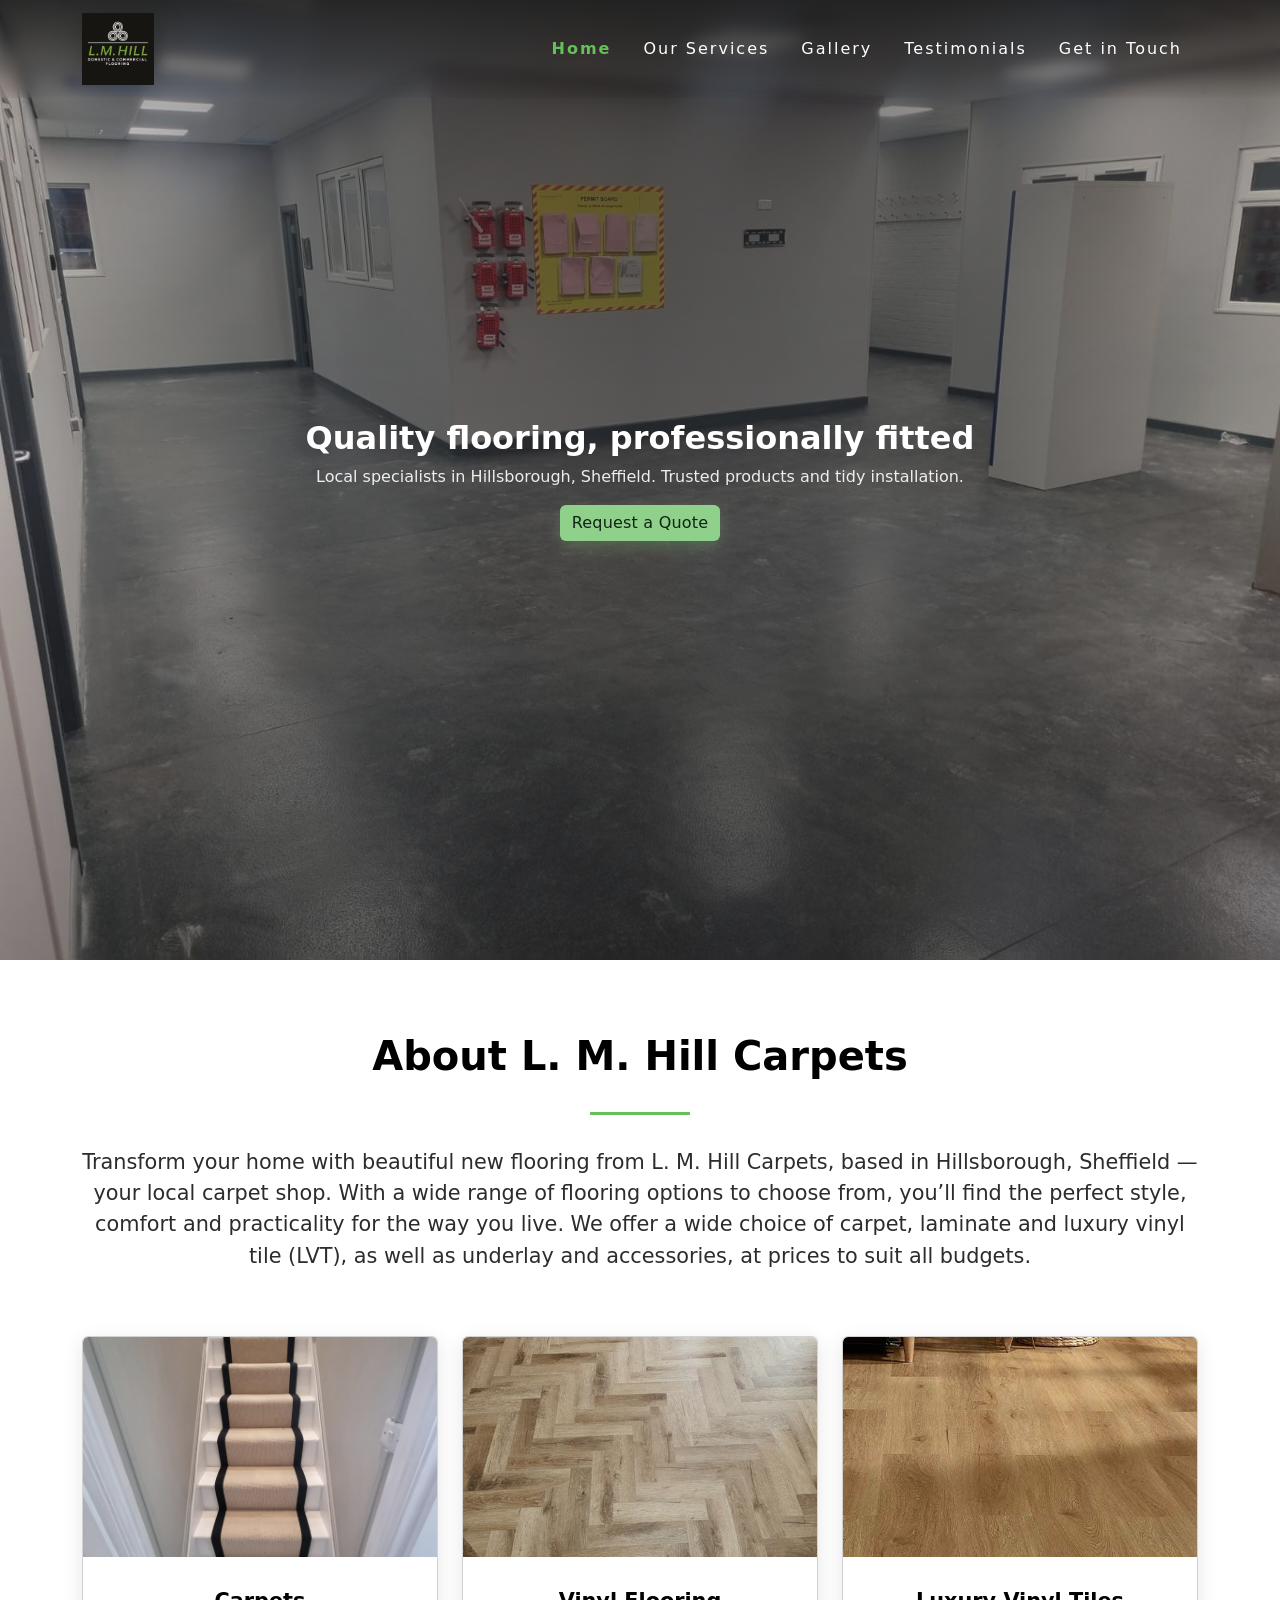
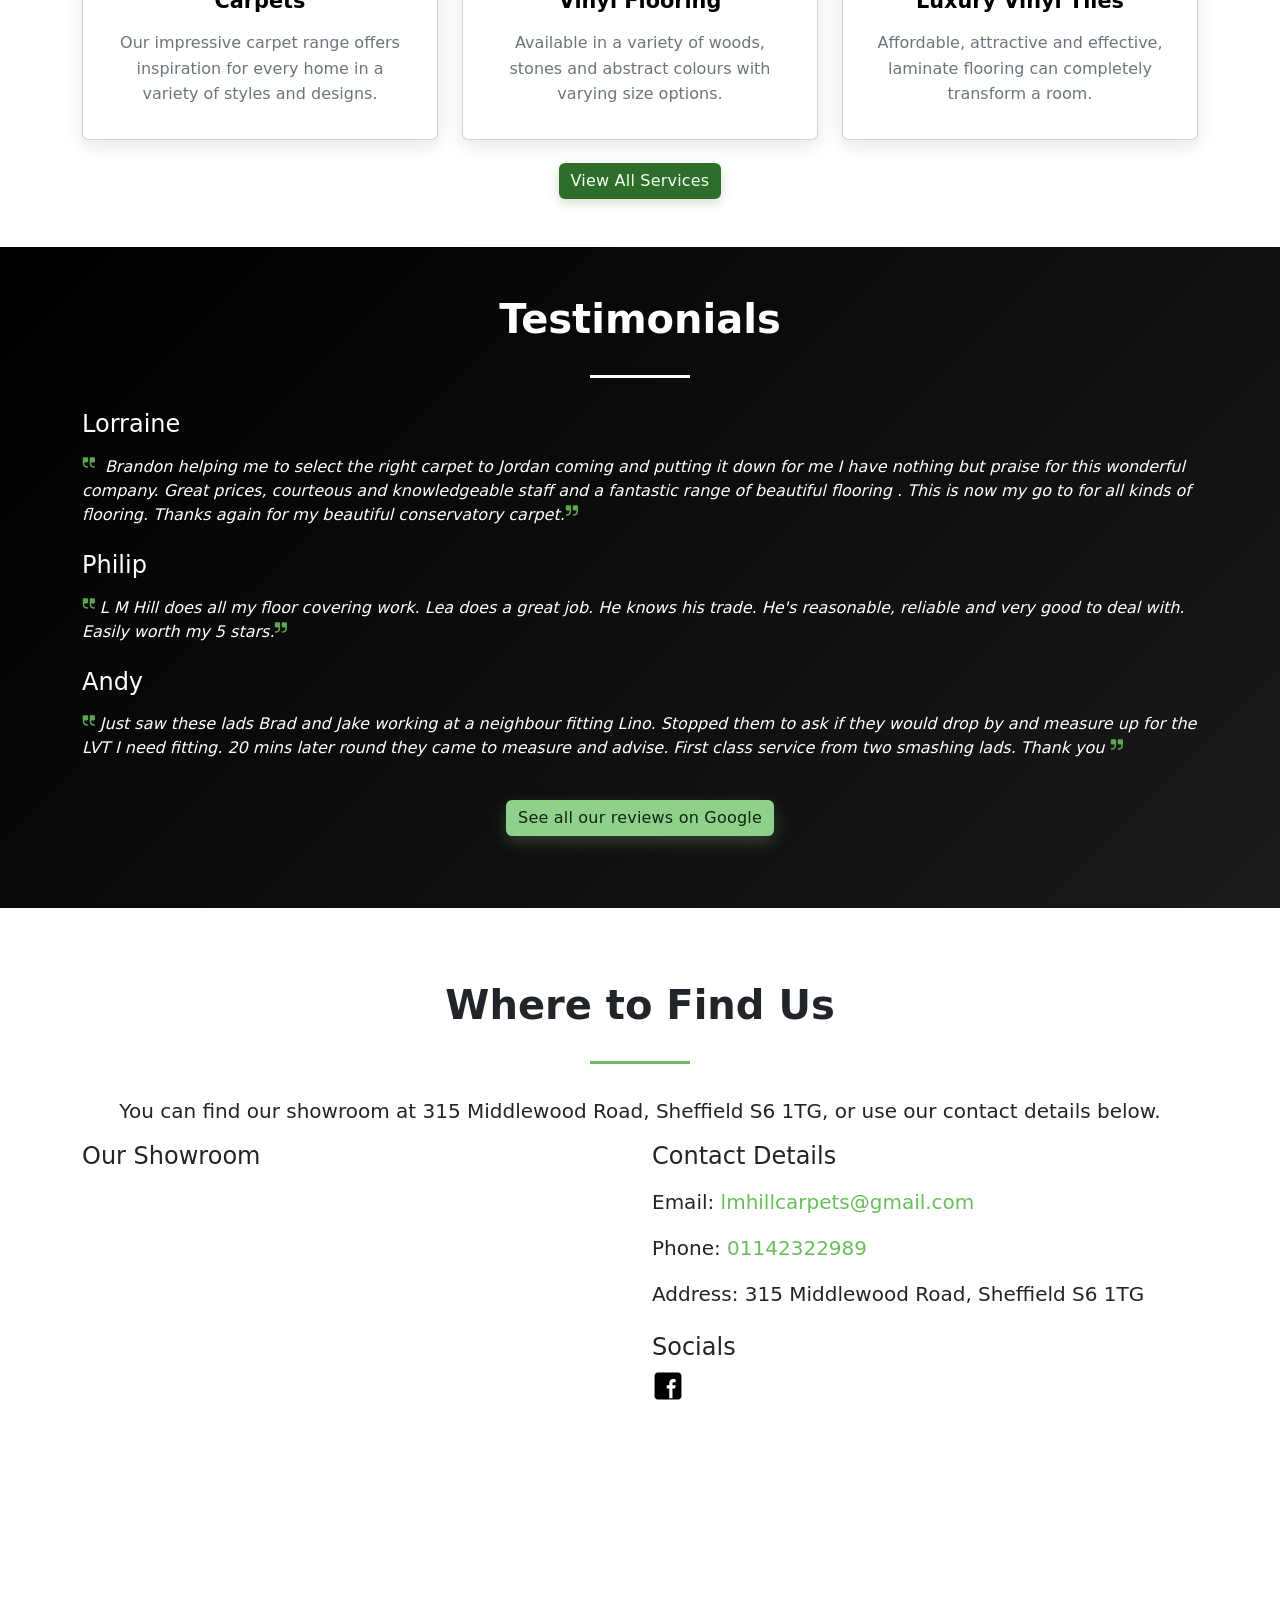
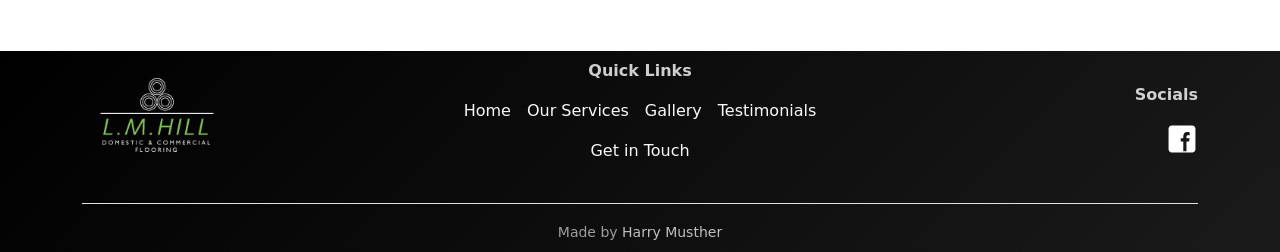
<file: index.html>
<!DOCTYPE html>
<html lang="en">
<head>
    <title>L. M. Hill Carpets - Hillsborough, Sheffield</title>
    <meta charset="utf-8">
    <meta name="viewport" content="width=device-width, initial-scale=1">
    <meta name="description" content="L. M. Hill Carpets in Hillsborough, Sheffield: carpets, LVT, laminate and professional fitting.">
    <link rel="canonical" href="https://lmhillcarpets.co.uk/">
    <link rel="icon" href="images/logo-icon.png" type="image/png">
    <meta property="og:title" content="L. M. Hill Carpets - Hillsborough, Sheffield">
    <meta property="og:description" content="Carpets, LVT, laminate and professional fitting in Hillsborough, Sheffield.">
    <meta property="og:type" content="website">
    <meta property="og:url" content="https://lmhillcarpets.co.uk/">
    <meta property="og:image" content="https://lmhillcarpets.co.uk/images/logo.png">
    <meta name="twitter:card" content="summary_large_image">
    <meta name="twitter:title" content="L. M. Hill Carpets - Hillsborough, Sheffield">
    <meta name="twitter:description" content="Carpets, LVT, laminate and professional fitting in Hillsborough, Sheffield.">
    <meta name="twitter:image" content="https://lmhillcarpets.co.uk/images/logo.png">
    <link rel="preconnect" href="https://cdnjs.cloudflare.com" crossorigin>
    <link rel="stylesheet" href="styles/styles.css"/>
    <link href="https://cdnjs.cloudflare.com/ajax/libs/bootstrap/5.3.0/css/bootstrap.min.css" rel="stylesheet">
</head>

<body>
        <a class="skip-link" href="#home">Skip to content</a>
        <script type="application/ld+json">
        {
          "@context": "https://schema.org",
          "@type": "LocalBusiness",
          "name": "L. M. Hill Carpets",
          "image": "https://lmhillcarpets.co.uk/images/logo.png",
          "url": "https://lmhillcarpets.co.uk/",
          "telephone": "+44 114 232 2989",
          "address": {
            "@type": "PostalAddress",
            "streetAddress": "315 Middlewood Road",
            "addressLocality": "Sheffield",
            "postalCode": "S6 1TG",
            "addressCountry": "GB"
          },
          "sameAs": [
            "https://www.facebook.com/p/L-M-Hill-Carpets-And-Floor-Coverings-100048098784438/"
          ]
        }
        </script>
        <nav class="navbar navbar-expand-md px-2 z-1040">
            <div class="container">
                <a class="navbar-brand" href="index.html">
                    <img src="images/logo4.png" class="img-fluid navbar-logo" alt="Lee M Hill Carpets Logo"/>
                </a>
                <button class="navbar-toggler" type="button" data-bs-toggle="collapse" data-bs-target="#navbarNav" aria-controls="navbarNav" aria-expanded="false" aria-label="Toggle navigation">
                    <span class="navbar-toggler-icon custom-toggler" aria-hidden="true"></span>
                </button>
                <div class="collapse navbar-collapse" id="navbarNav">
                    <ul class="navbar-nav ms-auto fs-6">
                        <li class="nav-item">
                             <a class="nav-link px-3 active" href="index.html">Home</a>
                        </li>
                        <li class="nav-item">
                             <a class="nav-link px-3" href="services.html">Our Services</a>
                        </li>
                         <li class="nav-item">
                              <a class="nav-link px-3" href="gallery.html">Gallery</a>
                          </li>
                        <li class="nav-item">
                                <a class="nav-link px-3" href="index.html#testimonials">Testimonials</a>
                        </li>
                        <li class="nav-item">
                            <a class="nav-link px-3" href="contact-us.html">Get in Touch</a>
                        </li>
                    </ul>
                </div>
            </div>
        </nav>

        <div class="container-fluid fade-in banner-scroller reveal reveal-zoom">
            <div id="carouselExampleIndicators" class="carousel slide carousel-fade z-0" data-bs-ride="carousel" data-bs-interval="3000" data-bs-pause="false" aria-roledescription="carousel" aria-label="Showcase">
                <div class="carousel-inner z-0">
                  <div class="carousel-item active">
                      <div class="carousel-caption d-flex align-items-center justify-content-center h-100 ">
                        <div class="hero-caption text-center">
                          <h2>Quality flooring, professionally fitted</h2>
                          <p>Local specialists in Hillsborough, Sheffield. Trusted products and tidy installation.</p>
                          <a class="btn btn-success" href="contact-us.html">Request a Quote</a>
                        </div>
                      </div>
                    <img src="images/showcase/image9.jpeg" class="d-block vw-100" alt="Living space with newly fitted carpet by L. M. Hill Carpets" fetchpriority="high" decoding="async">
                  </div>
                  <div class="carousel-item">
                      <div class="carousel-caption d-flex align-items-center justify-content-center h-100 ">
                        <div class="hero-caption text-center">
                          <h2>Carpets and flooring for every space</h2>
                          <p>From soft carpets to durable LVT and laminate. Expert guidance to suit your home.</p>
                          <a class="btn btn-success" href="services.html">View Services</a>
                        </div>
                      </div>
                    <img src="images/showcase/image26.jpeg" class="d-block vw-100" alt="Hallway showing LVT installation" loading="lazy" decoding="async">
                  </div>
                  <div class="carousel-item">
                      <div class="carousel-caption d-flex align-items-center justify-content-center h-100 ">
                        <div class="hero-caption text-center">
                          <h2>Clear advice, straightforward service</h2>
                          <p>Measure and consultation with practical recommendations.</p>
                          <a class="btn btn-success" href="contact-us.html">Book a Home Measure</a>
                        </div>
                      </div>
                    <img src="images/showcase/image34.jpeg" class="d-block vw-100" alt="Close-up of flooring detail" loading="lazy" decoding="async">
                  </div>
                  <div class="carousel-item">
                      <div class="carousel-caption d-flex align-items-center justify-content-center h-100 ">
                        <div class="hero-caption text-center">
                          <h2>Measure to installation, end‑to‑end</h2>
                          <p>Professional fitting by experienced local installers.</p>
                          <a class="btn btn-success" href="contact-us.html">Contact Us</a>
                        </div>
                      </div>
                    <img src="images/showcase/image48.jpeg" class="d-block vw-100" alt="Interior with fitted flooring" loading="lazy" decoding="async">
                  </div>
                  <div class="carousel-item">
                      <div class="carousel-caption d-flex align-items-center justify-content-center h-100 ">
                        <div class="hero-caption text-center">
                          <h2>Beautiful finish, every time</h2>
                          <p>Quality workmanship and attention to detail in every installation.</p>
                          <a class="btn btn-success" href="gallery.html">View Gallery</a>
                        </div>
                      </div>
                    <img src="images/showcase/image58.jpeg" class="d-block vw-100" alt="Professional flooring installation showcase" loading="lazy" decoding="async">
                  </div>
                  <div class="carousel-item">
                      <div class="carousel-caption d-flex align-items-center justify-content-center h-100 ">
                        <div class="hero-caption text-center">
                          <h2>Transform your home</h2>
                          <p>From traditional carpets to modern vinyl - find the perfect flooring solution.</p>
                          <a class="btn btn-success" href="services.html">Explore Options</a>
                        </div>
                      </div>
                    <img src="images/showcase/image61.jpeg" class="d-block vw-100" alt="Modern home flooring transformation" loading="lazy" decoding="async">
                  </div>
                  <div class="carousel-item">
                      <div class="carousel-caption d-flex align-items-center justify-content-center h-100 ">
                        <div class="hero-caption text-center">
                          <h2>Expert installation services</h2>
                          <p>Professional fitting with years of experience and local knowledge.</p>
                          <a class="btn btn-success" href="contact-us.html">Get Started</a>
                        </div>
                      </div>
                    <img src="images/showcase/image64.jpeg" class="d-block vw-100" alt="Expert flooring installation work" loading="lazy" decoding="async">
                  </div>
                </div>
                <button class="carousel-control-prev" type="button" data-bs-target="#carouselExampleIndicators" data-bs-slide="prev" aria-label="Previous slide">
                  <span class="visually-hidden">Previous</span>
                </button>
                <button class="carousel-control-next" type="button" data-bs-target="#carouselExampleIndicators" data-bs-slide="next" aria-label="Next slide">
                  <span class="visually-hidden">Next</span>
                </button>
              </div>
            </div>
        </div>

        <section id="home" class="py-5 fade-in">  
            <div class="container mt-lg-4 mt-md-4">
                <div class="row align-items-center reveal">
                    <div class="col text-center mb-4 mb-lg-0">
                        <h1 class="fw-bold display-6">About L. M. Hill Carpets</h1>
                        <div class="accent-line"></div>
                        <p class="lead">Transform your home with beautiful new flooring from L. M. Hill Carpets, based in Hillsborough, Sheffield — your local carpet shop. With a wide range of flooring options to choose from, you’ll find the perfect style, comfort and practicality for the way you live. We offer a wide choice of carpet, laminate and luxury vinyl tile (LVT), as well as underlay and accessories, at prices to suit all budgets.</p>
                    </div>
                </div>
                <div class="row g-4 mt-2 justify-content-between stagger">
                    <div class="col-md">
                        <div class="card service-card h-80 reveal">
                            <img src="images/showcase/image56.jpeg" class="card-img-top" alt="Carpets">
                            <div class="card-body">
                                <h5 class="card-title">Carpets</h5>
                                <p class="card-text">Our impressive carpet range offers inspiration for every home in a variety of styles and designs.</p>
                            </div>
                        </div>
                    </div>
                    <div class="col-md">
                        <div class="card service-card h-80 reveal">
                            <img src="images/showcase/image1.jpeg" class="card-img-top" alt="Vinyl Flooring">
                            <div class="card-body">
                                <h5 class="card-title">Vinyl Flooring</h5>
                                <p class="card-text">Available in a variety of woods, stones and abstract colours with varying size options.</p>
                            </div>
                        </div>
                    </div>
                    <div class="col-md">
                        <div class="card service-card h-80 reveal">
                            <img src="images/showcase/LVT.jpg" class="card-img-top" alt="LVT Flooring">
                            <div class="card-body">
                                <h5 class="card-title">Luxury Vinyl Tiles</h5>
                                <p class="card-text">Affordable, attractive and effective, laminate flooring can completely transform a room.</p>
                            </div>
                        </div>
                    </div>
                </div>
                <div class="row mt-4">
                    <div class="d-flex justify-content-center">
                        <a class="btn btn-success" href="services.html#services">View All Services</a>
                    </div>
                </div>
            </div>
    </section>

    <section id="testimonials" class="section-alt py-5 fade-in">
        <div class="container mb-4">
            <div class="row align-items-center">
                <div class="col text-center mb-4 mb-lg-0">
                    <h2 class="fw-bold display-6">Testimonials</h2>
                    <div class="accent-line"></div>
                </div>
            </div>
            <div class="row align-items-center">
                    <h4>Lorraine</h4>
                    <p class="fst-italic fs-6  py-2"><img class="quote" src="images/quote-open.svg"/> Brandon helping me to select the right carpet to Jordan coming and putting it down for me I have nothing but praise for this wonderful company. Great prices, courteous and knowledgeable staff and a fantastic range of beautiful flooring . This is now my go to for all kinds of flooring.
                        Thanks again for my beautiful conservatory carpet.<img class="quote" src="images/quote-close.svg"/></p>

                    <h4>Philip</h4>
                    <p class="fst-italic fs-6    py-2"><img class="quote" src="images/quote-open.svg"/>L M Hill does all my floor covering work. Lea does a great job. He knows his trade. He's reasonable, reliable and very good to deal with. Easily worth my 5 stars.<img class="quote" src="images/quote-close.svg"/></p>

                    <h4>Andy </h4>
                    <p class="fst-italic fs-6  py-2"><img class="quote" src="images/quote-open.svg"/>Just saw these lads Brad and Jake working at a neighbour fitting Lino. Stopped them to ask if they would drop by and measure up for the LVT I need fitting. 20 mins later round they came to measure and advise. First class service from two smashing lads. Thank you <img class="quote" src="images/quote-close.svg"/></p>
            </div>
            <div class="row mt-3">
                <div class="col text-center">
                    <a class="btn btn-success" href="https://www.google.com/search?sca_esv=261d4272bff7f900&sxsrf=AE3TifMP1YszwRbzbqYKPWRGCtjC8fmSIQ:1754751423636&si=AMgyJEvkVjFQtirYNBhM3ZJIRTaSJ6PxY6y1_6WZHGInbzDnMWqstU3RAcgj5igHNX-TfGu-TXP2y-qqTLm2UDF3r_Y_7BIobeCkmM7PJahcarYWxebVGZRc7N9Nf7NjAUhoYSf4ei27&q=L+M+Hill+Carpets+Reviews&sa=X&ved=2ahUKEwivpZm6_v2OAxWVQUEAHdT1PN8Q0bkNegQIHxAE&cshid=1754751429656397&biw=1920&bih=991&dpr=1" target="_blank" rel="noopener noreferrer">See all our reviews on Google</a>
                </div>
            </div>
        </div>
    </section>


    <section id="find-us" class="py-5 fade-in">
        <div class="container my-4">
            <div class="row align-items-center">
                <div class="col text-center mb-4 mb-lg-0">
                    <h2 class="fw-bold display-6">Where to Find Us</h2>
                    <div class="accent-line"></div>
                    <p class="lead">You can find our showroom at 315 Middlewood Road, Sheffield S6 1TG, or use our contact details below.</p>
                </div>
            </div>
            <div class="row">
                <div class="col-md">
                    <div class="row">
                        <h4 class="">Our Showroom</h4>
                    </div>
                    <div class="row">
                        <iframe title="Map showing L. M. Hill Carpets location" src="https://www.google.com/maps/embed?pb=!1m18!1m12!1m3!1d1999.815522139693!2d-1.5069221687581864!3d53.411341379968476!2m3!1f0!2f0!3f0!3m2!1i1024!2i768!4f13.1!3m3!1m2!1s0x487978c28fa228eb%3A0x58c1e2c021acb593!2sL%20M%20Hill%20Carpets!5e0!3m2!1sen!2suk!4v1751276444850!5m2!1sen!2suk" width="500" height="400" style="border:0" allowfullscreen="" loading="lazy" referrerpolicy="no-referrer-when-downgrade"></iframe>
                    </div>
                </div>
                <div class="col-md">
                    <div class="row mt-4 mt-md-0">
                        <h4>Contact Details</h4>
                    </div>
                    <div class="row pt-md-2">
                        <p class="lead">Email: <a href="mailto:lmhillcarpets@gmail.com" class="link-accent text-decoration-none">lmhillcarpets@gmail.com</a></p>
                        <p class="lead">Phone: <a href="tel:+441142322989" class="link-accent text-decoration-none">01142322989</a></p>
                        <p class="lead">Address: 315 Middlewood Road, Sheffield S6 1TG</p>
                    </div>

                    <div class="row mt-md-2">
                        <h4>Socials</h4>
                    </div>
                    <div class="row-md">
                        <a href="https://www.facebook.com/p/L-M-Hill-Carpets-And-Floor-Coverings-100048098784438/" target="_blank" rel="noopener noreferrer"><img src="images/facebook-dark.svg" class="img img-fluid" width="32px" height="32px"/></a>
                    </div>

                </div>
            </div>
        </div>
    </section>

    <footer class="footer">
        <div class="container">
            <div class="row">
                <div class="col-md-4 text-center text-md-start my-auto">
                    <img src="images/logo.png" class="img-fluid" alt="Lee M Hill Logo" style="max-width: 150px"/>
                </div>

                <div class="col-md-4 text-center my-auto">
                    <p class="fs-6 fw-bold">Quick Links</p>
                    <ul class="list-unstyled d-flex justify-content-center gap-3 flex-wrap">
                        <li><a href="index.html" class="quick-link link-light text-decoration-none">Home</a></li>
                        <li><a href="services.html" class="quick-link link-light text-decoration-none">Our Services</a></li>
                        <li><a href="gallery.html" class="quick-link link-light text-decoration-none">Gallery</a></li>
                        <li><a href="index.html#testimonials" class="quick-link link-light text-decoration-none">Testimonials</a></li>
                        <li><a href="contact-us.html" class="quick-link link-light text-decoration-none">Get in Touch</a></li>
                    </ul>
                </div>

                <div class="col-md-4 text-center text-md-end my-auto">
                    <p class="fs-6 fw-bold">Socials</p>
                    <a href="https://www.facebook.com/p/L-M-Hill-Carpets-And-Floor-Coverings-100048098784438/" target="_blank" rel="noopener noreferrer">
                        <img src="images/facebook-light.svg" class="img img-fluid" width="32" height="32" alt="Facebook"/>
                    </a>
                </div>
            </div>

            <div class="row mt-4">
                <div class="col">
                    <div class="text-center border-top pt-3">
                        <small class="opacity-75">
                            Made by <a href="https://harrymusther.com" target="_blank" class="link-light text-decoration-none">Harry Musther</a>
                        </small>
                    </div>
                </div>
            </div>
        </div>
    </footer>

    <script src="https://cdnjs.cloudflare.com/ajax/libs/bootstrap/5.3.0/js/bootstrap.bundle.min.js"></script>
    <script src="scripts/page.js"></script>
</body>
</html>
</file>
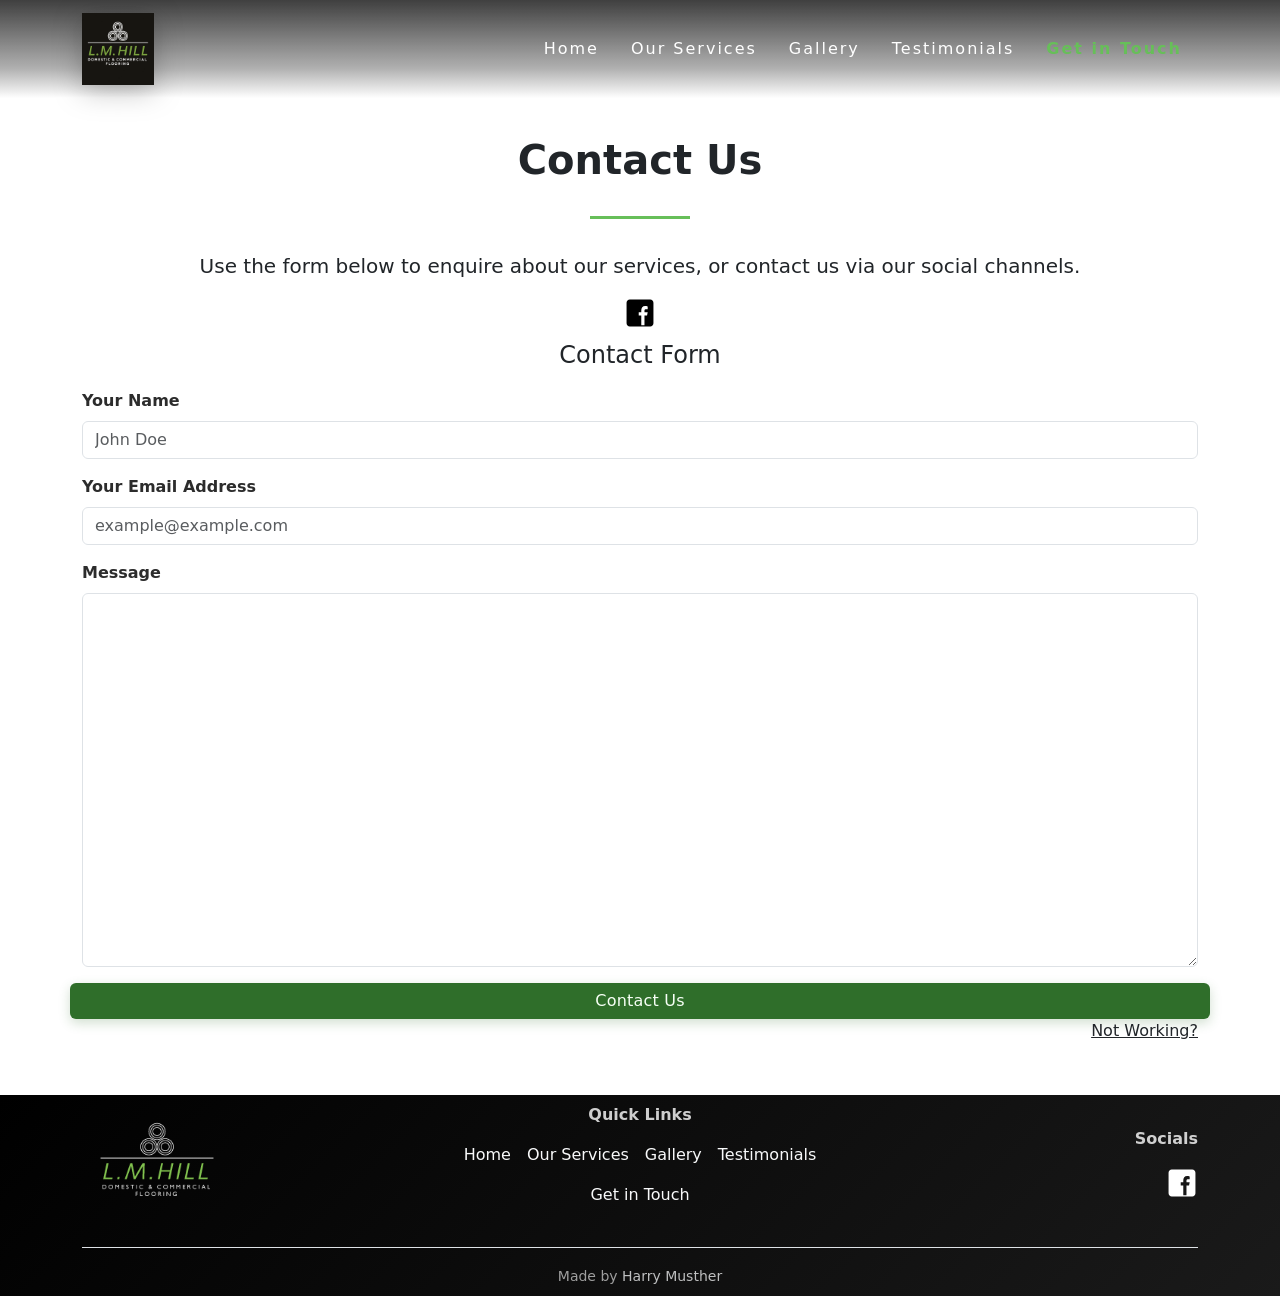
<file: contact-us.html>
<!DOCTYPE html>
<html lang="en">

<head>
    <title>Contact Us - L. M. Hill Carpets</title>
    <meta charset="utf-8">
    <meta name="viewport" content="width=device-width, initial-scale=1">
    <meta name="description" content="Contact L. M. Hill Carpets in Hillsborough, Sheffield for quotes, advice, and bookings.">
    <link rel="canonical" href="https://lmhillcarpets.co.uk/contact-us.html">
    <meta property="og:title" content="Contact Us - L. M. Hill Carpets">
    <meta property="og:description" content="Get in touch with L. M. Hill Carpets for quotes and advice.">
    <meta property="og:type" content="website">
    <meta property="og:url" content="https://lmhillcarpets.co.uk/contact-us.html">
    <meta property="og:image" content="https://lmhillcarpets.co.uk/images/logo.png">
    <meta name="twitter:card" content="summary_large_image">
    <meta name="twitter:title" content="Contact Us - L. M. Hill Carpets">
    <meta name="twitter:description" content="Get in touch with L. M. Hill Carpets for quotes and advice.">
    <meta name="twitter:image" content="https://lmhillcarpets.co.uk/images/logo.png">
    <link rel="preconnect" href="https://cdnjs.cloudflare.com" crossorigin>
    <link rel="stylesheet" href="styles/styles.css" />
    <link href="https://cdnjs.cloudflare.com/ajax/libs/bootstrap/5.3.0/css/bootstrap.min.css" rel="stylesheet">
</head>

<body>
        <a class="skip-link" href="#contact-us">Skip to content</a>
        <nav class="navbar navbar-expand-md px-2 z-1040">
            <div class="container">
                <a class="navbar-brand" href="index.html">
                    <img src="images/logo4.png" class="img-fluid navbar-logo" alt="Lee M Hill Carpets Logo"/>
                </a>
                <button class="navbar-toggler" type="button" data-bs-toggle="collapse" data-bs-target="#navbarNav" aria-controls="navbarNav" aria-expanded="false" aria-label="Toggle navigation">
                    <span class="navbar-toggler-icon custom-toggler" aria-hidden="true"></span>
                </button>
                <div class="collapse navbar-collapse" id="navbarNav">
                    <ul class="navbar-nav ms-auto fs-6">
                        <li class="nav-item">
                            <a class="nav-link px-3" href="index.html">Home</a>
                        </li>
                        <li class="nav-item">
                            <a class="nav-link px-3" href="services.html">Our Services</a>
                        </li>
                        <li class="nav-item">
                            <a class="nav-link px-3" href="gallery.html">Gallery</a>
                        </li>
                        <li class="nav-item">
                                <a class="nav-link px-3" href="index.html#testimonials">Testimonials</a>
                        </li>
                        <li class="nav-item">
                            <a class="nav-link px-3" href="contact-us.html">Get in Touch</a>
                        </li>
                    </ul>
                </div>
            </div>
        </nav>


    
    <main>
        <section id="contact-us" class="py-5 fade-in reveal">
        <div class="container mt-lg-4 mt-md-4">
            <div class="row align-items-center">
                <div class="col text-center mb-4 mb-lg-0">
                    <h1 class="fw-bold display-6">Contact Us</h1>
                    <div class="accent-line"></div>
                    <p class="lead">Use the form below to enquire about our services, or contact us via our social channels.</p>
                        <div class="row-md mb-2">
                        <a href="https://www.facebook.com/p/L-M-Hill-Carpets-And-Floor-Coverings-100048098784438/" target="_blank" rel="noopener noreferrer"><img src="images/facebook-dark.svg" class="img img-fluid" width="32px" height="32px"/></a>
                    </div>
                    <p class="lead fs-4">Contact Form</p>
                </div>
            </div>

            <form id="contactForm">
                <div class="mb-3">
                    <label for="name" class="form-label form-label-strong">Your
                        Name</label>
                    <input required type="text" class="form-control" id="name" name="name" placeholder="John Doe">
                </div>
                <div class="mb-3">
                    <label for="email" class="form-label form-label-strong">Your Email
                        Address</label>
                    <input required type="email" class="form-control" id="email" name="email"
                        placeholder="example@example.com">
                </div>
                <div class="mb-3">
                    <label for="message" class="form-label form-label-strong">Message</label>
                    <textarea required class="form-control" id="message" name="message" rows="15"></textarea>
                </div>
                <div class="mb-1">
                    <div class="row">
                        <button type="submit" class="btn btn-primary w-100">Contact Us</button>
                    </div>
                    <div class="d-flex justify-content-end">
                        <a class="link-dark"
                            href="https://support.microsoft.com/en-gb/office/make-outlook-the-default-program-for-email-contacts-and-calendar-ff7990c4-54c4-4390-8fe3-c0285226f021"
                            target="_blank" rel="noopener noreferrer">Not Working?</a>
                    </div>
                </div>
            </form>
        </div>
    </section>
    </main>
    <footer class="footer">
        <div class="container">
            <div class="row">
                <div class="col-md-4 text-center text-md-start my-auto">
                    <img src="images/logo.png" class="img-fluid" alt="Lee M Hill Logo" style="max-width: 150px"/>
                </div>

                <div class="col-md-4 text-center my-auto">
                    <p class="fs-6 fw-bold">Quick Links</p>
                     <ul class="list-unstyled d-flex justify-content-center gap-3 flex-wrap">
                        <li><a href="index.html" class="quick-link link-light text-decoration-none">Home</a></li>
                        <li><a href="services.html" class="quick-link link-light text-decoration-none">Our Services</a></li>
                        <li><a href="gallery.html" class="quick-link link-light text-decoration-none">Gallery</a></li>
                        <li><a href="index.html#testimonials" class="quick-link link-light text-decoration-none">Testimonials</a></li>
                        <li><a href="contact-us.html" class="quick-link link-light text-decoration-none">Get in Touch</a></li>
                    </ul>
                </div>

                <div class="col-md-4 text-center text-md-end my-auto">
                    <p class="fs-6 fw-bold">Socials</p>
                    <a href="https://www.facebook.com/p/L-M-Hill-Carpets-And-Floor-Coverings-100048098784438/" target="_blank" rel="noopener noreferrer">
                        <img src="images/facebook-light.svg" class="img img-fluid" width="32" height="32" alt="Facebook"/>
                    </a>
                </div>
            </div>

            <div class="row mt-4">
                <div class="col">
                    <div class="text-center border-top pt-3">
                        <small class="opacity-75">
                            Made by <a href="https://harrymusther.com" target="_blank" class="link-light text-decoration-none">Harry Musther</a>
                        </small>
                    </div>
                </div>
            </div>
        </div>
    </footer>

    <script src="https://cdnjs.cloudflare.com/ajax/libs/bootstrap/5.3.0/js/bootstrap.bundle.min.js"></script>
    <script src="scripts/page.js"></script>
</body>
</html>
</file>
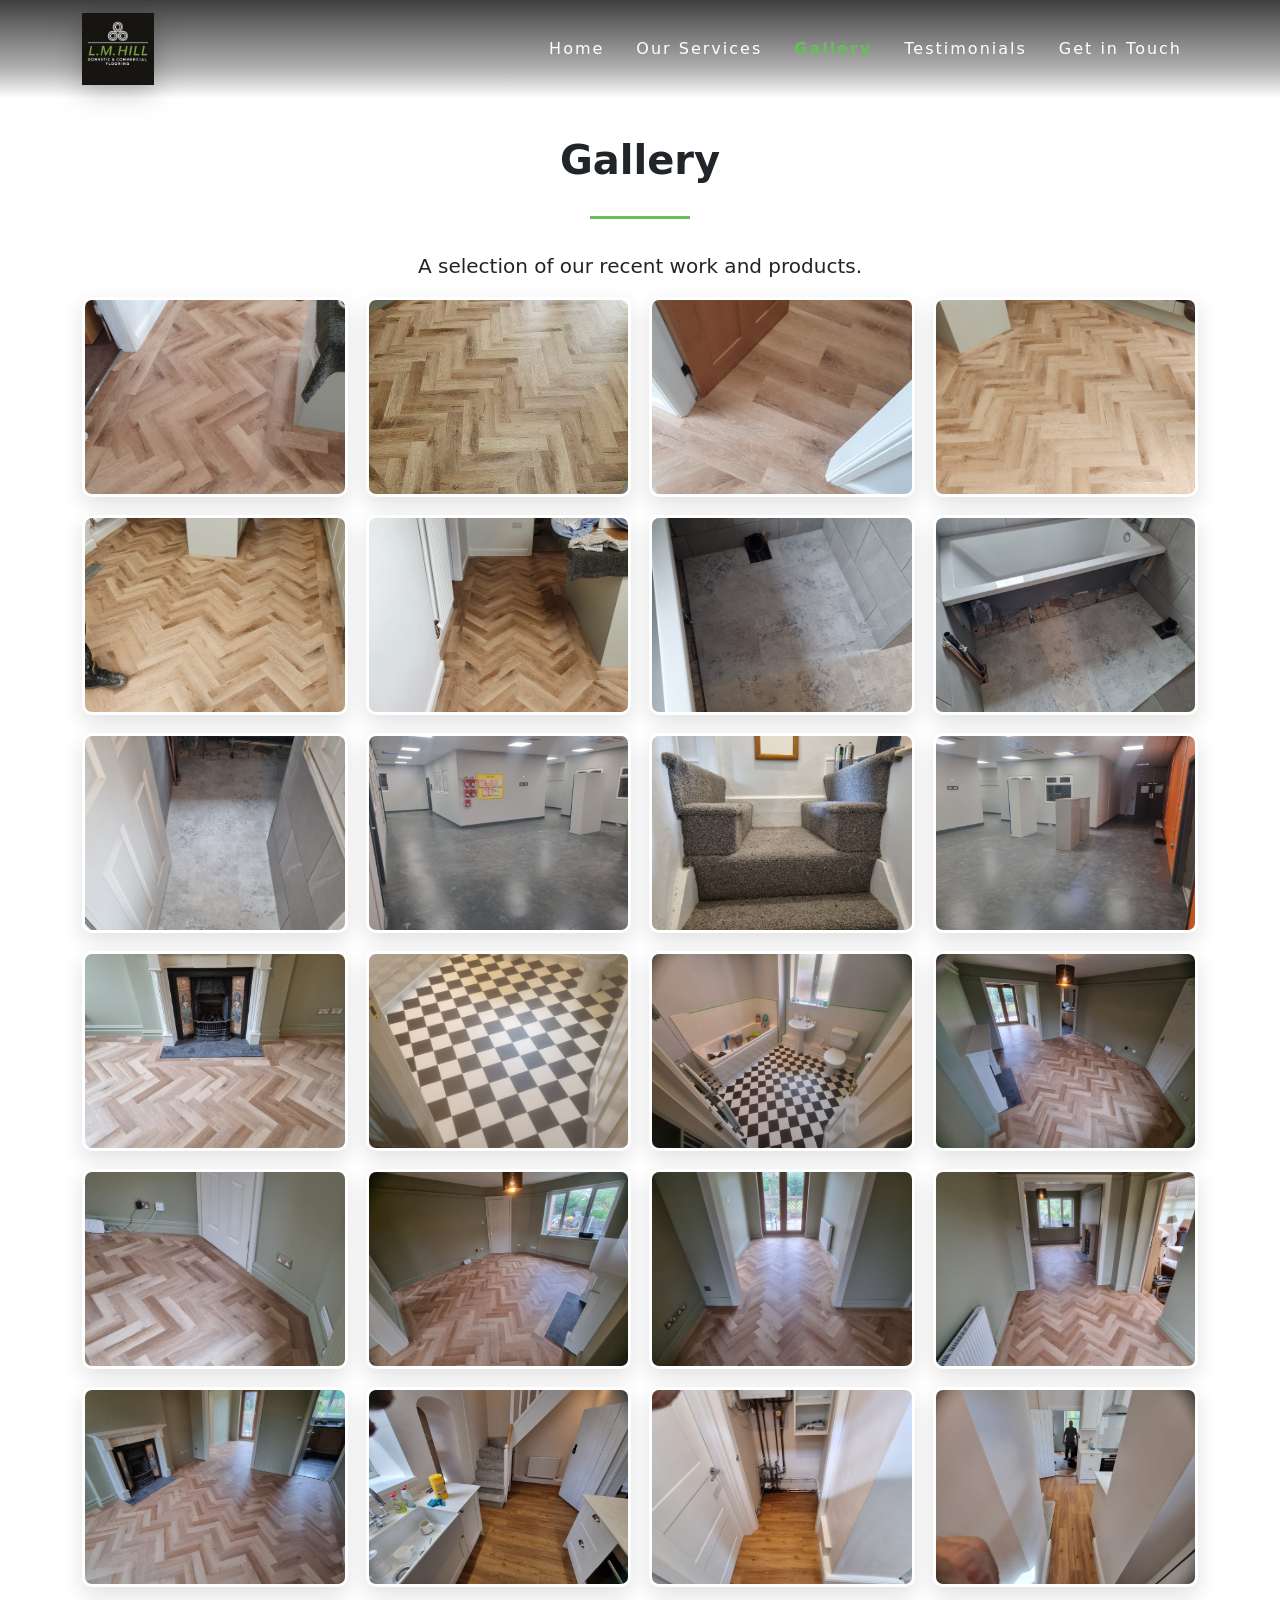
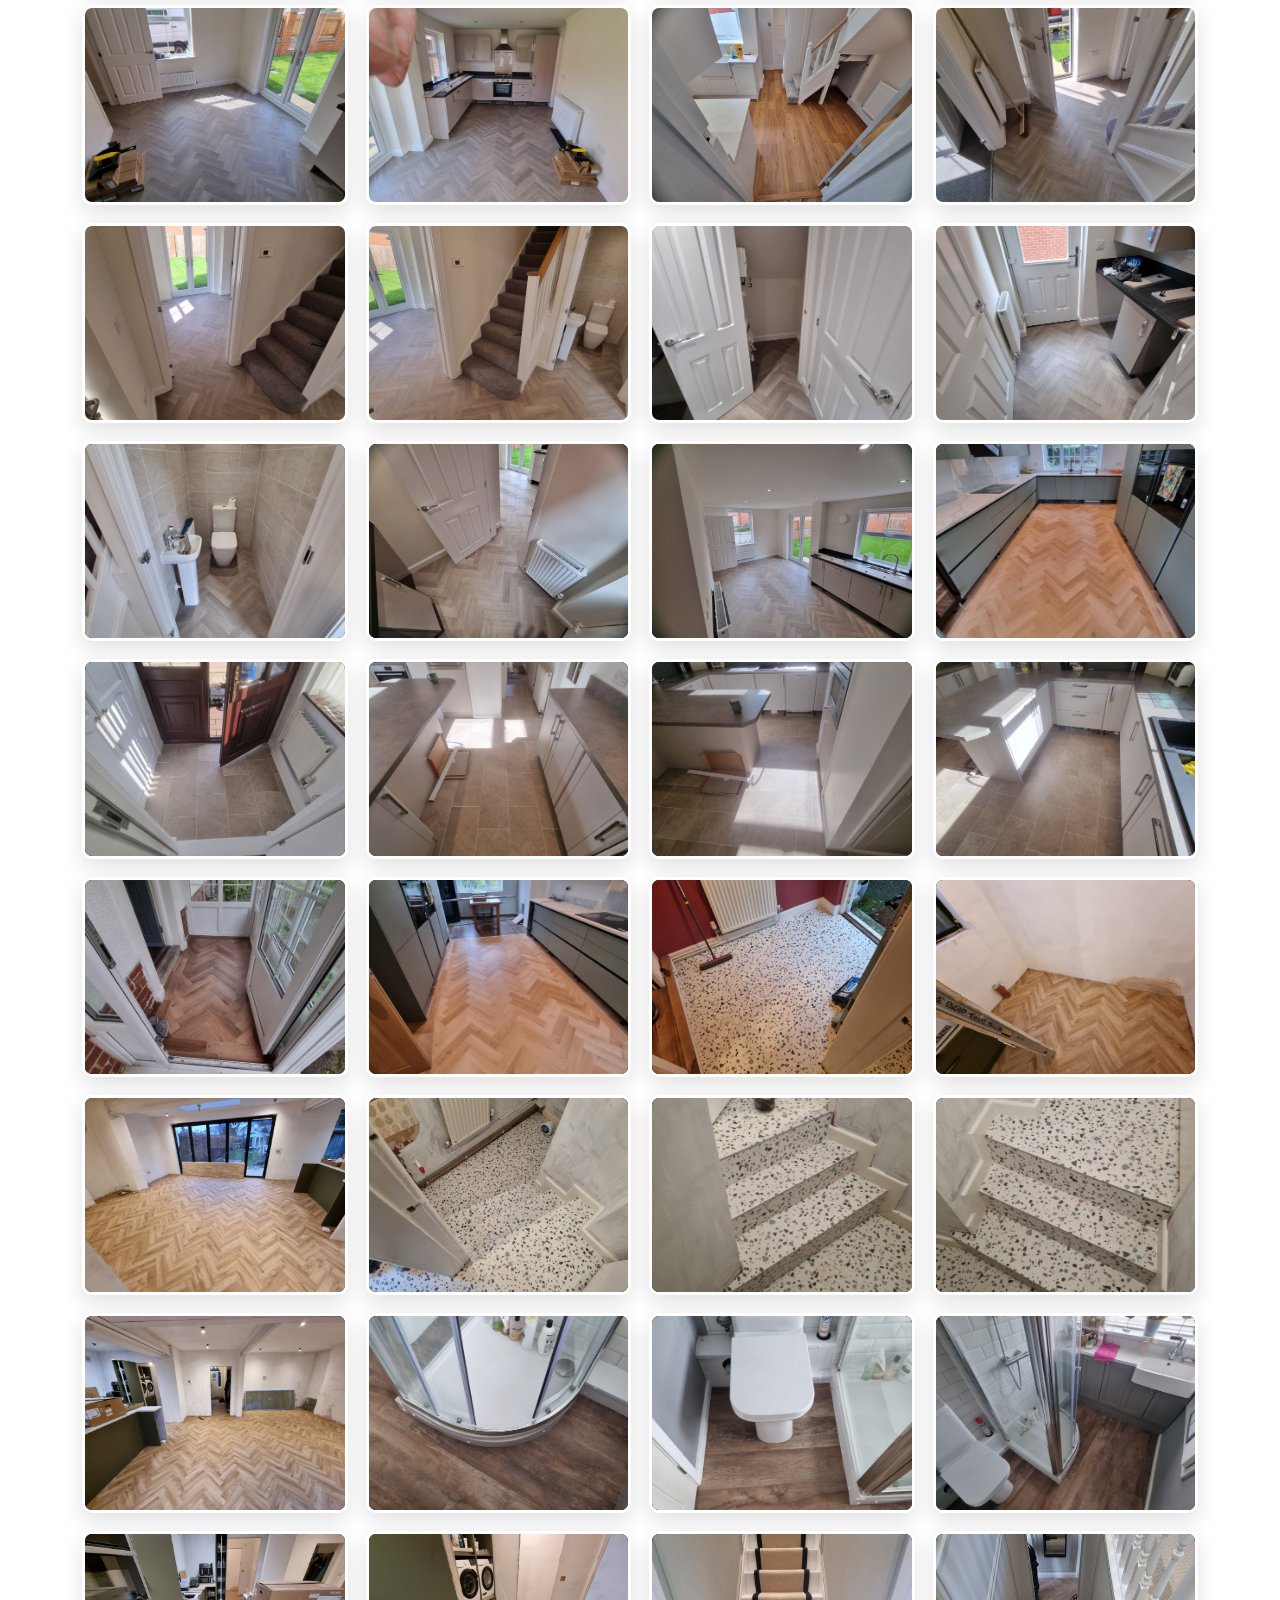
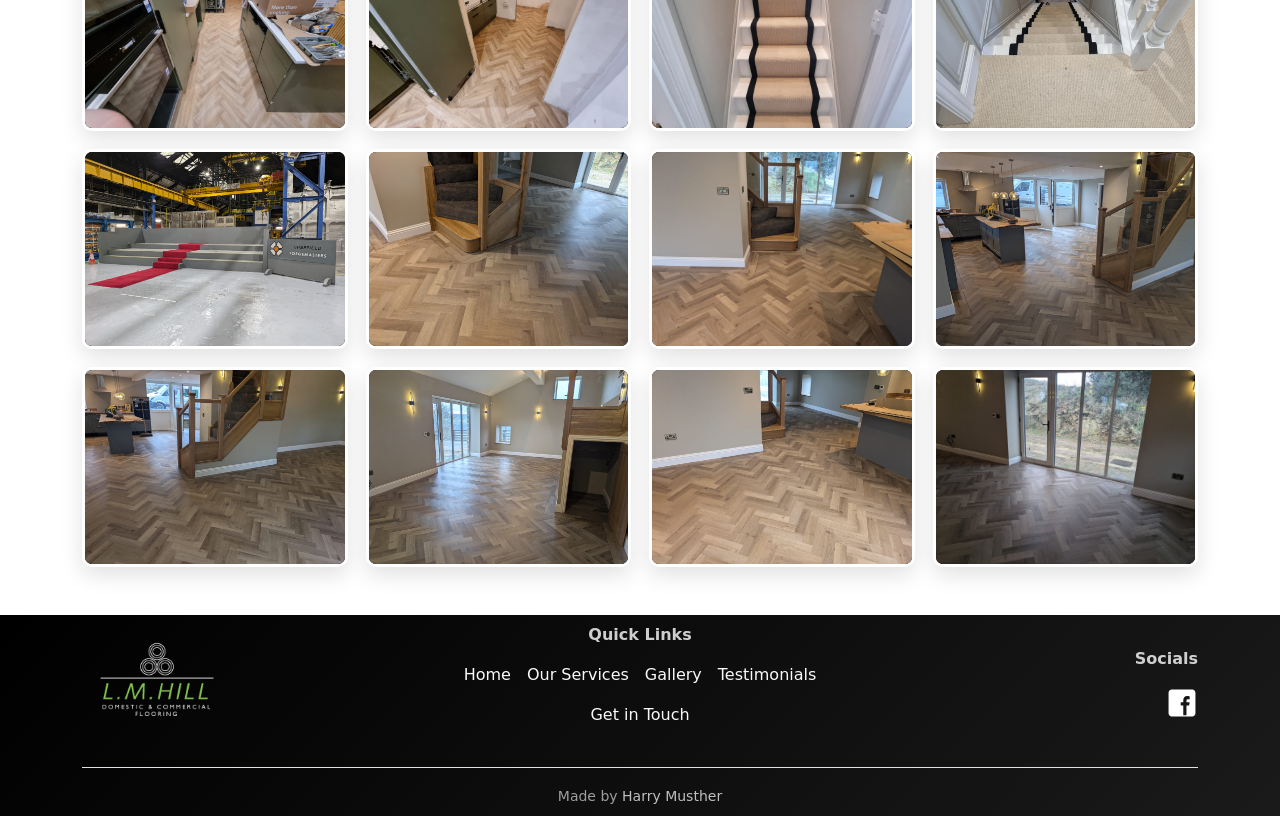
<file: gallery.html>
<!DOCTYPE html>
<html lang="en">
<head>
    <meta charset="UTF-8">
  <meta name="viewport" content="width=device-width, initial-scale=1">
  <title>Gallery - L. M. Hill Carpets</title>
  <meta name="description" content="Photo gallery of L. M. Hill Carpets installations and products.">
  <link rel="canonical" href="https://lmhillcarpets.co.uk/gallery.html">
  <link rel="icon" href="images/logo-icon.png" type="image/png">
  <link rel="preconnect" href="https://cdnjs.cloudflare.com" crossorigin>
  <link rel="stylesheet" href="styles/styles.css" />
  <link href="https://cdnjs.cloudflare.com/ajax/libs/bootstrap/5.3.0/css/bootstrap.min.css" rel="stylesheet">
</head>
<body>
  <a class="skip-link" href="#gallery">Skip to content</a>
  <nav class="navbar navbar-expand-md px-2 z-1040">
    <div class="container">
      <a class="navbar-brand" href="index.html">
        <img src="images/logo4.png" class="img-fluid navbar-logo" alt="Lee M Hill Carpets Logo"/>
      </a>
      <button class="navbar-toggler" type="button" data-bs-toggle="collapse" data-bs-target="#navbarNav" aria-controls="navbarNav" aria-expanded="false" aria-label="Toggle navigation">
        <span class="navbar-toggler-icon custom-toggler" aria-hidden="true"></span>
      </button>
      <div class="collapse navbar-collapse" id="navbarNav">
        <ul class="navbar-nav ms-auto fs-6">
          <li class="nav-item"><a class="nav-link px-3" href="index.html">Home</a></li>
          <li class="nav-item"><a class="nav-link px-3" href="services.html">Our Services</a></li>
          <li class="nav-item"><a class="nav-link px-3 active" href="gallery.html">Gallery</a></li>
          <li class="nav-item"><a class="nav-link px-3" href="index.html#testimonials">Testimonials</a></li>
          <li class="nav-item"><a class="nav-link px-3" href="contact-us.html">Get in Touch</a></li>
        </ul>
      </div>
    </div>
  </nav>

  <section id="gallery" class="py-5 fade-in">
    <div class="container mt-lg-4 mt-md-4">
      <div class="row align-items-center reveal">
        <div class="col text-center mb-4 mb-lg-0">
          <h1 class="fw-bold display-6">Gallery</h1>
          <div class="accent-line"></div>
          <p class="lead">A selection of our recent work and products.</p>
        </div>
      </div>

      <div class="gallery-grid">

        <a class="gallery-item" href="images/showcase/image0.jpeg"><img class="gallery-thumb" src="images/showcase/image0.jpeg" alt="Gallery image 0"></a>
        <a class="gallery-item" href="images/showcase/image1.jpeg"><img class="gallery-thumb" src="images/showcase/image1.jpeg" alt="Gallery image 1"></a>
        <a class="gallery-item" href="images/showcase/image2.jpeg"><img class="gallery-thumb" src="images/showcase/image2.jpeg" alt="Gallery image 2"></a>
        <a class="gallery-item" href="images/showcase/image3.jpeg"><img class="gallery-thumb" src="images/showcase/image3.jpeg" alt="Gallery image 3"></a>
        <a class="gallery-item" href="images/showcase/image4.jpeg"><img class="gallery-thumb" src="images/showcase/image4.jpeg" alt="Gallery image 4"></a>
        <a class="gallery-item" href="images/showcase/image5.jpeg"><img class="gallery-thumb" src="images/showcase/image5.jpeg" alt="Gallery image 5"></a>
        <a class="gallery-item" href="images/showcase/image6.jpeg"><img class="gallery-thumb" src="images/showcase/image6.jpeg" alt="Gallery image 6"></a>
        <a class="gallery-item" href="images/showcase/image7.jpeg"><img class="gallery-thumb" src="images/showcase/image7.jpeg" alt="Gallery image 7"></a>
        <a class="gallery-item" href="images/showcase/image8.jpeg"><img class="gallery-thumb" src="images/showcase/image8.jpeg" alt="Gallery image 8"></a>
        <a class="gallery-item" href="images/showcase/image9.jpeg"><img class="gallery-thumb" src="images/showcase/image9.jpeg" alt="Gallery image 9"></a>
        <a class="gallery-item" href="images/showcase/image10.jpeg"><img class="gallery-thumb" src="images/showcase/image10.jpeg" alt="Gallery image 10"></a>
        <a class="gallery-item" href="images/showcase/image11.jpeg"><img class="gallery-thumb" src="images/showcase/image11.jpeg" alt="Gallery image 11"></a>
        <a class="gallery-item" href="images/showcase/image12.jpeg"><img class="gallery-thumb" src="images/showcase/image12.jpeg" alt="Gallery image 12"></a>
        <a class="gallery-item" href="images/showcase/image13.jpeg"><img class="gallery-thumb" src="images/showcase/image13.jpeg" alt="Gallery image 13"></a>
        <a class="gallery-item" href="images/showcase/image14.jpeg"><img class="gallery-thumb" src="images/showcase/image14.jpeg" alt="Gallery image 14"></a>
        <a class="gallery-item" href="images/showcase/image15.jpeg"><img class="gallery-thumb" src="images/showcase/image15.jpeg" alt="Gallery image 15"></a>
        <a class="gallery-item" href="images/showcase/image16.jpeg"><img class="gallery-thumb" src="images/showcase/image16.jpeg" alt="Gallery image 16"></a>
        <a class="gallery-item" href="images/showcase/image17.jpeg"><img class="gallery-thumb" src="images/showcase/image17.jpeg" alt="Gallery image 17"></a>
        <a class="gallery-item" href="images/showcase/image18.jpeg"><img class="gallery-thumb" src="images/showcase/image18.jpeg" alt="Gallery image 18"></a>
        <a class="gallery-item" href="images/showcase/image19.jpeg"><img class="gallery-thumb" src="images/showcase/image19.jpeg" alt="Gallery image 19"></a>
        <a class="gallery-item" href="images/showcase/image20.jpeg"><img class="gallery-thumb" src="images/showcase/image20.jpeg" alt="Gallery image 20"></a>
        <a class="gallery-item" href="images/showcase/image21.jpeg"><img class="gallery-thumb" src="images/showcase/image21.jpeg" alt="Gallery image 21"></a>
        <a class="gallery-item" href="images/showcase/image22.jpeg"><img class="gallery-thumb" src="images/showcase/image22.jpeg" alt="Gallery image 22"></a>
        <a class="gallery-item" href="images/showcase/image23.jpeg"><img class="gallery-thumb" src="images/showcase/image23.jpeg" alt="Gallery image 23"></a>
        <a class="gallery-item" href="images/showcase/image24.jpeg"><img class="gallery-thumb" src="images/showcase/image24.jpeg" alt="Gallery image 24"></a>
        <a class="gallery-item" href="images/showcase/image25.jpeg"><img class="gallery-thumb" src="images/showcase/image25.jpeg" alt="Gallery image 25"></a>
        <a class="gallery-item" href="images/showcase/image26.jpeg"><img class="gallery-thumb" src="images/showcase/image26.jpeg" alt="Gallery image 26"></a>
        <a class="gallery-item" href="images/showcase/image27.jpeg"><img class="gallery-thumb" src="images/showcase/image27.jpeg" alt="Gallery image 27"></a>
        <a class="gallery-item" href="images/showcase/image28.jpeg"><img class="gallery-thumb" src="images/showcase/image28.jpeg" alt="Gallery image 28"></a>
        <a class="gallery-item" href="images/showcase/image29.jpeg"><img class="gallery-thumb" src="images/showcase/image29.jpeg" alt="Gallery image 29"></a>
        <a class="gallery-item" href="images/showcase/image30.jpeg"><img class="gallery-thumb" src="images/showcase/image30.jpeg" alt="Gallery image 30"></a>
        <a class="gallery-item" href="images/showcase/image31.jpeg"><img class="gallery-thumb" src="images/showcase/image31.jpeg" alt="Gallery image 31"></a>
        <a class="gallery-item" href="images/showcase/image32.jpeg"><img class="gallery-thumb" src="images/showcase/image32.jpeg" alt="Gallery image 32"></a>
        <a class="gallery-item" href="images/showcase/image33.jpeg"><img class="gallery-thumb" src="images/showcase/image33.jpeg" alt="Gallery image 33"></a>
        <a class="gallery-item" href="images/showcase/image34.jpeg"><img class="gallery-thumb" src="images/showcase/image34.jpeg" alt="Gallery image 34"></a>
        <a class="gallery-item" href="images/showcase/image35.jpeg"><img class="gallery-thumb" src="images/showcase/image35.jpeg" alt="Gallery image 35"></a>
        <a class="gallery-item" href="images/showcase/image36.jpeg"><img class="gallery-thumb" src="images/showcase/image36.jpeg" alt="Gallery image 36"></a>
        <a class="gallery-item" href="images/showcase/image37.jpeg"><img class="gallery-thumb" src="images/showcase/image37.jpeg" alt="Gallery image 37"></a>
        <a class="gallery-item" href="images/showcase/image38.jpeg"><img class="gallery-thumb" src="images/showcase/image38.jpeg" alt="Gallery image 38"></a>
        <a class="gallery-item" href="images/showcase/image39.jpeg"><img class="gallery-thumb" src="images/showcase/image39.jpeg" alt="Gallery image 39"></a>
        <a class="gallery-item" href="images/showcase/image40.jpeg"><img class="gallery-thumb" src="images/showcase/image40.jpeg" alt="Gallery image 40"></a>
        <a class="gallery-item" href="images/showcase/image41.jpeg"><img class="gallery-thumb" src="images/showcase/image41.jpeg" alt="Gallery image 41"></a>
        <a class="gallery-item" href="images/showcase/image42.jpeg"><img class="gallery-thumb" src="images/showcase/image42.jpeg" alt="Gallery image 42"></a>
        <a class="gallery-item" href="images/showcase/image43.jpeg"><img class="gallery-thumb" src="images/showcase/image43.jpeg" alt="Gallery image 43"></a>
        <a class="gallery-item" href="images/showcase/image44.jpeg"><img class="gallery-thumb" src="images/showcase/image44.jpeg" alt="Gallery image 44"></a>
        <a class="gallery-item" href="images/showcase/image45.jpeg"><img class="gallery-thumb" src="images/showcase/image45.jpeg" alt="Gallery image 45"></a>
        <a class="gallery-item" href="images/showcase/image46.jpeg"><img class="gallery-thumb" src="images/showcase/image46.jpeg" alt="Gallery image 46"></a>
        <a class="gallery-item" href="images/showcase/image47.jpeg"><img class="gallery-thumb" src="images/showcase/image47.jpeg" alt="Gallery image 47"></a>
        <a class="gallery-item" href="images/showcase/image48.jpeg"><img class="gallery-thumb" src="images/showcase/image48.jpeg" alt="Gallery image 48"></a>
        <a class="gallery-item" href="images/showcase/image49.jpeg"><img class="gallery-thumb" src="images/showcase/image49.jpeg" alt="Gallery image 49"></a>
        <a class="gallery-item" href="images/showcase/image50.jpeg"><img class="gallery-thumb" src="images/showcase/image50.jpeg" alt="Gallery image 50"></a>
        <a class="gallery-item" href="images/showcase/image51.jpeg"><img class="gallery-thumb" src="images/showcase/image51.jpeg" alt="Gallery image 51"></a>
        <a class="gallery-item" href="images/showcase/image52.jpeg"><img class="gallery-thumb" src="images/showcase/image52.jpeg" alt="Gallery image 52"></a>
        <a class="gallery-item" href="images/showcase/image53.jpeg"><img class="gallery-thumb" src="images/showcase/image53.jpeg" alt="Gallery image 53"></a>
        <a class="gallery-item" href="images/showcase/image56.jpeg"><img class="gallery-thumb" src="images/showcase/image56.jpeg" alt="Gallery image 56"></a>
        <a class="gallery-item" href="images/showcase/image57.jpeg"><img class="gallery-thumb" src="images/showcase/image57.jpeg" alt="Gallery image 57"></a>
        <a class="gallery-item" href="images/showcase/image58.jpeg"><img class="gallery-thumb" src="images/showcase/image58.jpeg" alt="Gallery image 58"></a>
        <a class="gallery-item" href="images/showcase/image59.jpeg"><img class="gallery-thumb" src="images/showcase/image59.jpeg" alt="Gallery image 59"></a>
        <a class="gallery-item" href="images/showcase/image60.jpeg"><img class="gallery-thumb" src="images/showcase/image60.jpeg" alt="Gallery image 60"></a>
        <a class="gallery-item" href="images/showcase/image61.jpeg"><img class="gallery-thumb" src="images/showcase/image61.jpeg" alt="Gallery image 61"></a>
        <a class="gallery-item" href="images/showcase/image62.jpeg"><img class="gallery-thumb" src="images/showcase/image62.jpeg" alt="Gallery image 62"></a>
        <a class="gallery-item" href="images/showcase/image63.jpeg"><img class="gallery-thumb" src="images/showcase/image63.jpeg" alt="Gallery image 63"></a>
        <a class="gallery-item" href="images/showcase/image64.jpeg"><img class="gallery-thumb" src="images/showcase/image64.jpeg" alt="Gallery image 64"></a>
        <a class="gallery-item" href="images/showcase/image65.jpeg"><img class="gallery-thumb" src="images/showcase/image65.jpeg" alt="Gallery image 65"></a>

      </div>
    </div>
  </section>

  <footer class="footer">
    <div class="container">
      <div class="row">
        <div class="col-md-4 text-center text-md-start my-auto">
          <img src="images/logo.png" class="img-fluid" alt="Lee M Hill Logo" style="max-width: 150px"/>
        </div>
        <div class="col-md-4 text-center my-auto">
          <p class="fs-6 fw-bold">Quick Links</p>
          <ul class="list-unstyled d-flex justify-content-center gap-3 flex-wrap">
            <li><a href="index.html" class="quick-link link-light text-decoration-none">Home</a></li>
            <li><a href="services.html" class="quick-link link-light text-decoration-none">Our Services</a></li>
            <li><a href="gallery.html" class="quick-link link-light text-decoration-none">Gallery</a></li>
            <li><a href="index.html#testimonials" class="quick-link link-light text-decoration-none">Testimonials</a></li>
            <li><a href="contact-us.html" class="quick-link link-light text-decoration-none">Get in Touch</a></li>
          </ul>
        </div>
        <div class="col-md-4 text-center text-md-end my-auto">
          <p class="fs-6 fw-bold">Socials</p>
          <a href="https://www.facebook.com/p/L-M-Hill-Carpets-And-Floor-Coverings-100048098784438/" target="_blank" rel="noopener noreferrer">
            <img src="images/facebook-light.svg" class="img img-fluid" width="32" height="32" alt="Facebook"/>
          </a>
        </div>
      </div>
      <div class="row mt-4">
        <div class="col"><div class="text-center border-top pt-3"><small class="opacity-75">Made by <a href="https://harrymusther.com" target="_blank" class="link-light text-decoration-none">Harry Musther</a></small></div></div>
      </div>
    </div>
  </footer>

  <script src="https://cdnjs.cloudflare.com/ajax/libs/bootstrap/5.3.0/js/bootstrap.bundle.min.js"></script>
  <script src="scripts/page.js"></script>
</body>
</html>
</file>
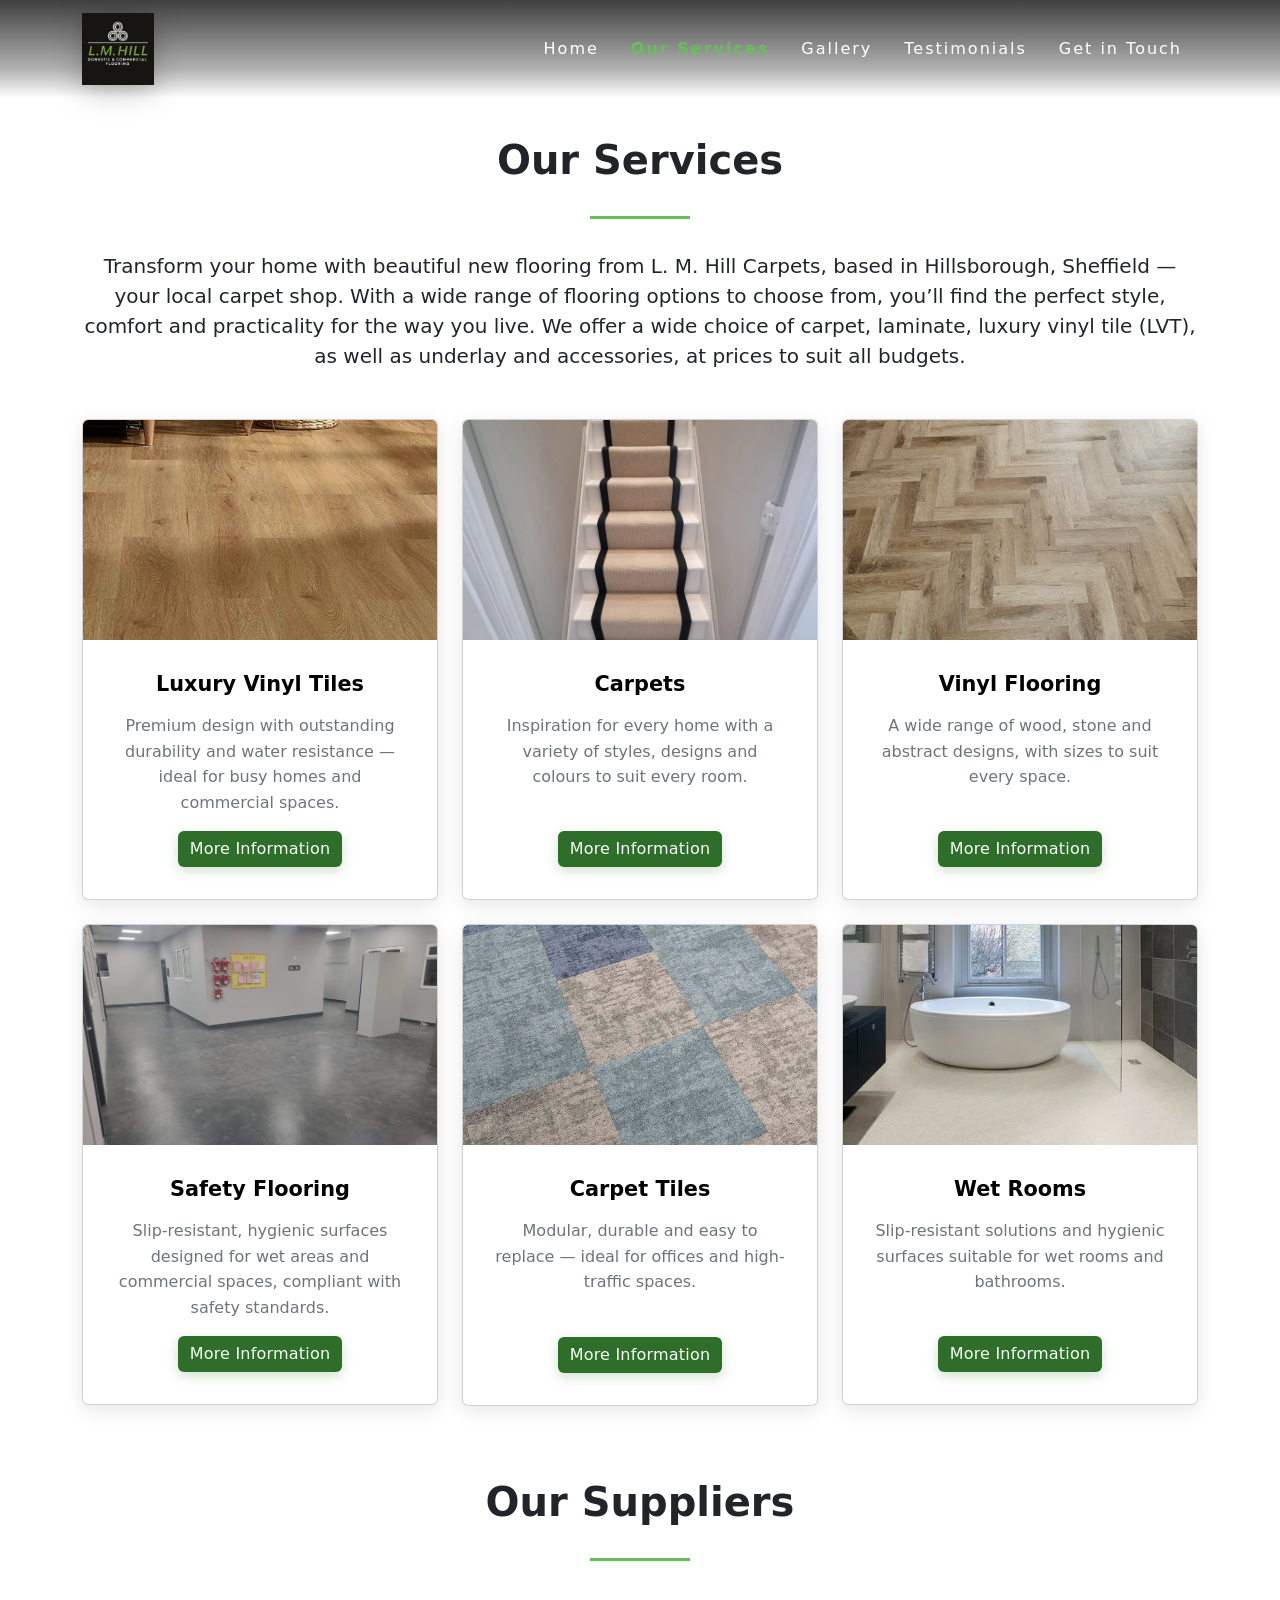
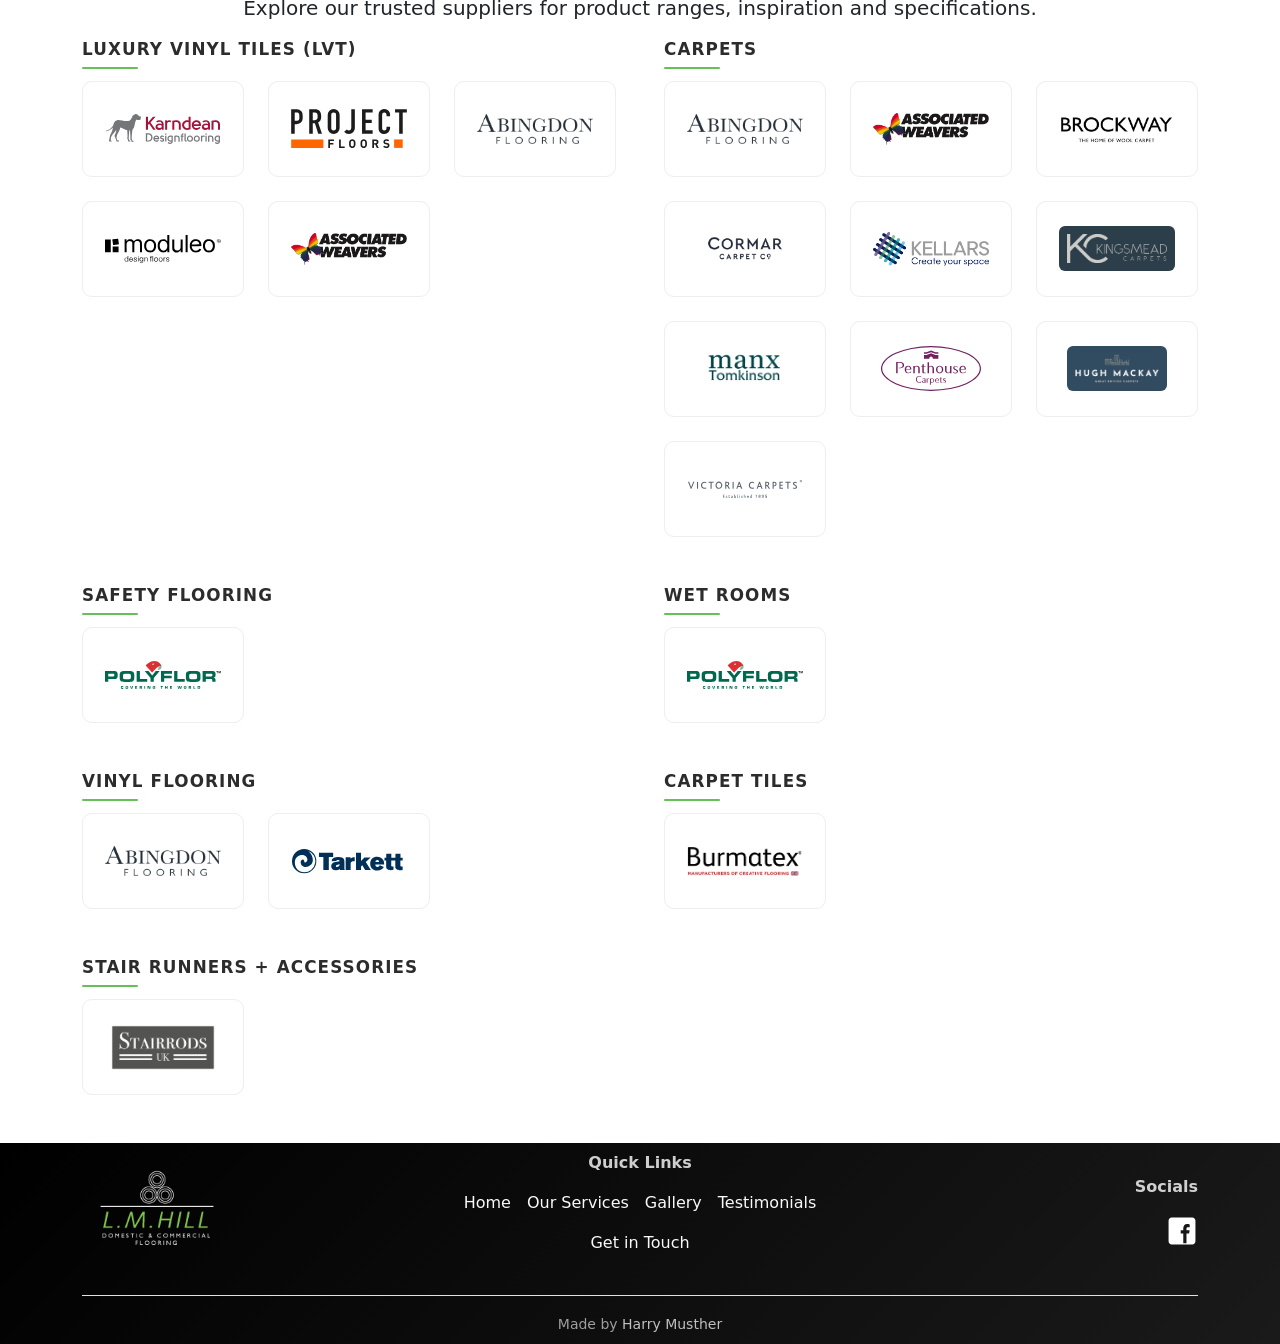
<file: services.html>
<!DOCTYPE html>
<html lang="en">

<head>
  <title>Our Services - L. M. Hill Carpets</title>
  <meta charset="utf-8">
  <meta name="viewport" content="width=device-width, initial-scale=1">
  <meta name="description" content="Explore L. M. Hill Carpets services: carpets, LVT, laminate, cushion floors, and more with professional fitting.">
  <link rel="canonical" href="https://lmhillcarpets.co.uk/services.html">
  <meta property="og:title" content="Our Services - L. M. Hill Carpets">
  <meta property="og:description" content="See our range of carpets, LVT, laminate and cushion floors with expert installation.">
  <meta property="og:type" content="website">
  <meta property="og:url" content="https://lmhillcarpets.co.uk/services.html">
  <meta property="og:image" content="https://lmhillcarpets.co.uk/images/logo.png">
  <meta name="twitter:card" content="summary_large_image">
  <meta name="twitter:title" content="Our Services - L. M. Hill Carpets">
  <meta name="twitter:description" content="See our range of carpets, LVT, laminate and cushion floors with expert installation.">
  <meta name="twitter:image" content="https://lmhillcarpets.co.uk/images/logo.png">
  <link rel="preconnect" href="https://cdnjs.cloudflare.com" crossorigin>
  <link rel="stylesheet" href="styles/styles.css" />
  <link href="https://cdnjs.cloudflare.com/ajax/libs/bootstrap/5.3.0/css/bootstrap.min.css" rel="stylesheet">
</head>

<body>
        <a class="skip-link" href="#services">Skip to content</a>
        <nav class="navbar navbar-expand-md px-2 z-1040">
            <div class="container">
                <a class="navbar-brand" href="index.html">
                    <img src="images/logo4.png" class="img-fluid navbar-logo" alt="Lee M Hill Carpets Logo"/>
                </a>
                <button class="navbar-toggler" type="button" data-bs-toggle="collapse" data-bs-target="#navbarNav" aria-controls="navbarNav" aria-expanded="false" aria-label="Toggle navigation">
                    <span class="navbar-toggler-icon custom-toggler" aria-hidden="true"></span>
                </button>
                <div class="collapse navbar-collapse" id="navbarNav">
                    <ul class="navbar-nav ms-auto fs-6">
                        <li class="nav-item">
                            <a class="nav-link px-3" href="index.html">Home</a>
                        </li>
                        <li class="nav-item">
                            <a class="nav-link px-3" href="services.html">Our Services</a>
                        </li>
                         <li class="nav-item">
                             <a class="nav-link px-3" href="gallery.html">Gallery</a>
                         </li>
                        <li class="nav-item">
                                <a class="nav-link px-3" href="index.html#testimonials">Testimonials</a>
                        </li>
                        <li class="nav-item">
                            <a class="nav-link px-3" href="contact-us.html">Get in Touch</a>
                        </li>
                    </ul>
                </div>
            </div>
        </nav>


  <section id="services" class="py-5 fade-in">
    <div class="container mt-lg-4 mt-md-4 ">
      <div class="row align-items-center reveal">
        <div class="col text-center mb-4 mb-lg-0">
          <h1 class="fw-bold display-6">Our Services</h1>
          <div class="accent-line"></div>
          <p class="lead">Transform your home with beautiful new flooring from L. M. Hill Carpets, based in Hillsborough, Sheffield — your local carpet shop. With a wide range of flooring options to choose from, you’ll find the perfect style, comfort and practicality for the way you live. We offer a wide choice of carpet, laminate, luxury vinyl tile (LVT), as well as underlay and accessories, at prices to suit all budgets.</p>
        </div>
      </div>
      <div class="row g-4 mt-2 justify-content-center stagger" id="services-grid">
        <div class="col-12 col-md-6 col-lg-4">
          <div class="card service-card h-100 reveal">
            <img src="images/showcase/LVT.jpg" class="card-img-top" alt="Luxury Vinyl Tiles" loading="lazy" decoding="async">
            <div class="card-body">
              <h5 class="card-title">Luxury Vinyl Tiles</h5>
              <p class="card-text fs-10">Premium design with outstanding durability and water resistance — ideal for busy homes and commercial spaces.</p>
              <button type="button" class="btn btn-success" data-bs-toggle="modal" data-bs-target="#vinylModel">More Information</button>
            </div>
          </div>
        </div>

        <div class="col-12 col-md-6 col-lg-4">
          <div class="card service-card h-100 reveal">
            <img src="images/showcase/image56.jpeg" class="card-img-top" alt="Carpets" loading="lazy" decoding="async">
            <div class="card-body">
              <h5 class="card-title">Carpets</h5>
              <p class="card-text fs-10">Inspiration for every home with a variety of styles, designs and colours to suit every room.</p>
              <button type="button" class="btn btn-success" data-bs-toggle="modal" data-bs-target="#carpetModal">More Information</button>
            </div>
          </div>
        </div>

        <div class="col-12 col-md-6 col-lg-4">
          <div class="card service-card h-100 reveal">
            <img src="images/showcase/image1.jpeg" class="card-img-top" alt="Vinyl Flooring" loading="lazy" decoding="async">
            <div class="card-body">
              <h5 class="card-title">Vinyl Flooring</h5>
              <p class="card-text fs-10">A wide range of wood, stone and abstract designs, with sizes to suit every space.</p>
              <button type="button" class="btn btn-success" data-bs-toggle="modal" data-bs-target="#vinylFlooringModal">More Information</button>
            </div>
          </div>
        </div>

        <div class="col-12 col-md-6 col-lg-4">
          <div class="card service-card h-100 reveal">
            <img src="images/showcase/image9.jpeg" class="card-img-top" alt="Safety Flooring" loading="lazy" decoding="async">
            <div class="card-body">
              <h5 class="card-title">Safety Flooring</h5>
              <p class="card-text fs-10">Slip-resistant, hygienic surfaces designed for wet areas and commercial spaces, compliant with safety standards.</p>
              <button type="button" class="btn btn-success" data-bs-toggle="modal" data-bs-target="#safetyModal">More Information</button>
            </div>
          </div>
        </div>

        <div class="col-12 col-md-6 col-lg-4">
          <div class="card service-card h-100">
            <img src="images/carpet-tiles.jpg" class="card-img-top" alt="Carpet Tiles" loading="lazy" decoding="async">
            <div class="card-body">
              <h5 class="card-title">Carpet Tiles</h5>
              <p class="card-text fs-10">Modular, durable and easy to replace — ideal for offices and high-traffic spaces.</p>
              <button type="button" class="btn btn-success" data-bs-toggle="modal" data-bs-target="#carpetTilesModal">More Information</button>
            </div>
          </div>
        </div>

        <div class="col-12 col-md-6 col-lg-4">
          <div class="card service-card h-100 reveal">
            <img src="images/showcase/wetroom.webp" class="card-img-top" alt="Wet Rooms" loading="lazy" decoding="async">
            <div class="card-body">
              <h5 class="card-title">Wet Rooms</h5>
              <p class="card-text fs-10">Slip-resistant solutions and hygienic surfaces suitable for wet rooms and bathrooms.</p>
              <button type="button" class="btn btn-success" data-bs-toggle="modal" data-bs-target="#wetroomsModal">More Information</button>
            </div>
          </div>
        </div>
      </div>
    </div>
  </section>
   <div class="container mt-lg-4 mt-md-4 ">
      <div class="row align-items-center">
        <div class="col text-center mb-4 mb-lg-0">
          <h2 class="fw-bold display-6">Our Suppliers</h2>
          <div class="accent-line"></div>
          <p class="lead">Explore our trusted suppliers for product ranges, inspiration and specifications.</p>
        </div>
      </div>

      <div class="row row-cols-1 row-cols-lg-2 g-5 suppliers-columns">
      <div class="col">
        <div class="supplier-group">
          <h3 class="supplier-heading">Luxury Vinyl Tiles (LVT)</h3>
          <div class="supplier-logos">
            <a class="supplier-logo" href="https://www.karndean.com/en-gb/floors/" target="_blank" rel="noopener noreferrer"><img src="images/suppliers/karndean-logo.svg" alt="Karndean Logo"></a>
            <a class="supplier-logo" href="https://www.project-floors.com/en/" target="_blank" rel="noopener noreferrer"><img src="images/suppliers/project-floors.svg" alt="Project Floors Logo"></a>
            <a class="supplier-logo" href="https://www.abingdonflooring.co.uk/lvt/" target="_blank" rel="noopener noreferrer"><img src="images/suppliers/abingdon.png" alt="Abingdon Logo"></a>
            <a class="supplier-logo" href="https://www.moduleo.com/en-gb" target="_blank" rel="noopener noreferrer"><img src="images/suppliers/moduleo.svg" alt="Moduleo Logo"></a>
            <a class="supplier-logo" href="https://associated-weavers.co.uk/products/vinyl-flooring" target="_blank" rel="noopener noreferrer"><img src="images/suppliers/associated-weavers.png" alt="Associated Weavers Logo"></a>
          </div>
        </div>
      </div>

      <div class="col">
        <div class="supplier-group">
          <h3 class="supplier-heading">Carpets</h3>
          <div class="supplier-logos">
            <a class="supplier-logo" href="https://www.abingdonflooring.co.uk/carpets/" target="_blank" rel="noopener noreferrer"><img src="images/suppliers/abingdon.png" alt="Abingdon Logo"></a>
            <a class="supplier-logo" href="https://associated-weavers.co.uk/" target="_blank" rel="noopener noreferrer"><img src="images/suppliers/associated-weavers.png" alt="Associated Weavers Logo"></a>
            <a class="supplier-logo" href="https://www.brockway.co.uk/" target="_blank" rel="noopener noreferrer"><img src="images/suppliers/brockway-logo.png" alt="Brockway Logo"></a>
            <a class="supplier-logo" href="https://www.cormarcarpets.co.uk/" target="_blank" rel="noopener noreferrer"><img src="images/suppliers/cormar-carpet-co-logo.webp" alt="Cormar Logo"></a>
            <a class="supplier-logo" href="https://kellars.co.uk/" target="_blank" rel="noopener noreferrer"><img src="images/suppliers/Kellars-logo-2024.png" alt="Kellars Logo"></a>
            <a class="supplier-logo" href="https://www.kingsmeadcarpets.co.uk/" target="_blank" rel="noopener noreferrer"><img src="images/suppliers/kingsmead.webp" alt="Kingsmead Logo"></a>
            <a class="supplier-logo" href="https://www.manxtomkinson.co.uk/" target="_blank" rel="noopener noreferrer"><img src="images/suppliers/Manx-Logo@2x-1.webp" alt="Manx Tomkinson Logo"></a>
            <a class="supplier-logo" href="https://penthousecarpets.co.uk/" target="_blank" rel="noopener noreferrer"><img src="images/suppliers/Penthouse-Logo-Oval.svg" alt="Penthouse Carpets Logo"></a>
            <a class="supplier-logo" href="https://www.hughmackay.co.uk/" target="_blank" rel="noopener noreferrer"><img src="images/suppliers/Hugh_Mackay_logo_2000-w-768x264.png" alt="Hugh Mackay Logo"></a>
            <a class="supplier-logo" href="https://www.victoriacarpets.com/" target="_blank" rel="noopener noreferrer"><img src="images/suppliers/victoria-carpets-estab.svg" alt="Victoria Carpets Logo"></a>
          </div>
        </div>
      </div>

      <div class="col">
        <div class="supplier-group">
          <h3 class="supplier-heading">Safety Flooring</h3>
          <div class="supplier-logos">
            <a class="supplier-logo" href="https://www.polyflor.com/commercial/products/safety" target="_blank" rel="noopener noreferrer"><img src="images/suppliers/polyflor.svg" alt="Polyflor Logo"></a>
          </div>
        </div>
      </div>


      <div class="col">
        <div class="supplier-group">
          <h3 class="supplier-heading">Wet Rooms</h3>
          <div class="supplier-logos">
            <a class="supplier-logo" href="https://www.polyflor.com/products/polysafe-hydro?family=311" target="_blank" rel="noopener noreferrer"><img src="images/suppliers/polyflor.svg" alt="Polyflor Logo"></a>
          </div>
        </div>
      </div>

      <div class="col">
        <div class="supplier-group">
          <h3 class="supplier-heading">Vinyl Flooring</h3>
          <div class="supplier-logos">
            <a class="supplier-logo" href="https://www.abingdonflooring.co.uk/vinyl/" target="_blank" rel="noopener noreferrer"><img src="images/suppliers/abingdon.png" alt="Abingdon Logo"></a>
            <a class="supplier-logo" href="https://home.tarkett.co.uk/en_GB/node/tarkett-presents-1585" target="_blank" rel="noopener noreferrer"><img src="images/suppliers/tarkett-logo-emea.svg" alt="Tarkett Rhinofloor Logo"></a>
          </div>
        </div>
      </div>



      <div class="col">
        <div class="supplier-group">
          <h3 class="supplier-heading">Carpet Tiles</h3>
          <div class="supplier-logos">
            <a class="supplier-logo" href="https://www.burmatex.co.uk/" target="_blank" rel="noopener noreferrer"><img src="images/suppliers/burmatex.png" alt="Burmatex Logo"></a>
          </div>
        </div>
      </div>

      <div class="col">
        <div class="supplier-group">
          <h3 class="supplier-heading">Stair Runners + Accessories</h3>
          <div class="supplier-logos">
            <a class="supplier-logo" href="https://stairrods.co.uk/" target="_blank" rel="noopener noreferrer"><img src="images/suppliers/Stairrods+.webp" alt="Stair Rods UK Logo"></a>
          </div>
        </div>
      </div>

      </div>

  <div class="modal fade" id="vinylModel" tabindex="-1" aria-labelledby="Luxury Vinyl Tiles More Information"
    aria-hidden="true">
    <div class="modal-dialog modal-dialog-centered modal-lg">
      <div class="modal-content">
        <div class="modal-header">
          <h1 class="modal-title fs-5" id="exampleModalLabel">Luxury Vinyl Tiles</h1>
          <button type="button" class="btn-close" data-bs-dismiss="modal" aria-label="Close"></button>
        </div>
        <div class="modal-body">
          <div class="container">
            <div class="row">
              <div class="col-md">
                <p>Our luxury vinyl tiles are hardwearing, low maintenance and available in a wide range of realistic wood and stone finishes. They are durable, water resistant and perfect for kitchens, bathrooms and hallways.</p>
                <p class="fw-bold">Click the links to visit our suppliers</p>
              </div>
              <div class="col-md">
                <ul class="list-group">
                  <li class="list-group-item"><a class="link-dark" href="https://www.karndean.com/en-gb/floors/" target="_blank" rel="noopener noreferrer">Karndean</a></li>
                  <li class="list-group-item"><a class="link-dark" href="https://www.project-floors.com/en/" target="_blank" rel="noopener noreferrer">Project Floors</a></li>
                  <li class="list-group-item"><a class="link-dark" href="https://associated-weavers.co.uk/products/vinyl-flooring" target="_blank" rel="noopener noreferrer">Associated Weavers</a></li>
                  <li class="list-group-item"><a class="link-dark" href="https://www.abingdonflooring.co.uk/" target="_blank" rel="noopener noreferrer">Abingdon</a></li>
                  <li class="list-group-item"><a class="link-dark" href="https://www.moduleo.com/en-gb" target="_blank" rel="noopener noreferrer">Moduleo</a></li>
                </ul>
              </div>
            </div>
          </div>
        </div>
        <div class="modal-footer">
          <button type="button" class="btn btn-secondary" data-bs-dismiss="modal">Close</button>
        </div>
      </div>
    </div>
  </div>

  <div class="modal fade" id="carpetModal" tabindex="-1" aria-labelledby="Carpets More Information" aria-hidden="true">
    <div class="modal-dialog modal-dialog-centered modal-lg">
      <div class="modal-content">
        <div class="modal-header">
          <h1 class="modal-title fs-5" id="exampleModalLabel">Carpets</h1>
          <button type="button" class="btn-close" data-bs-dismiss="modal" aria-label="Close"></button>
        </div>
        <div class="modal-body">
          <div class="container">
            <div class="row">
              <div class="col-md">
                <p>From practical loop pile, elegant Saxony, hardwearing twist pile, and all-purpose Berber, you are
                  sure to find a carpet type that is perfect for your needs.</p>
                <p class="fw-bold">Click the links to visit our suppliers</p>
              </div>
              <div class="col-md">
                <ul class="list-group">
                  <li class="list-group-item"><a class="link-dark" href="https://www.abingdonflooring.co.uk/" target="_blank" rel="noopener noreferrer">Abingdon</a></li>
                  <li class="list-group-item"><a class="link-dark" href="https://associated-weavers.co.uk/" target="_blank" rel="noopener noreferrer">Associated Weavers</a></li>
                  <li class="list-group-item"><a class="link-dark" href="https://www.brockway.co.uk/" target="_blank" rel="noopener noreferrer">Brockway</a></li>
                  <li class="list-group-item"><a class="link-dark" href="https://www.cormarcarpets.co.uk/" target="_blank" rel="noopener noreferrer">Cormar</a></li>
                  <li class="list-group-item"><a class="link-dark" href="https://kellars.co.uk/" target="_blank" rel="noopener noreferrer">Kellars</a></li>
                  <li class="list-group-item"><a class="link-dark" href="https://www.kingsmeadcarpets.co.uk/" target="_blank" rel="noopener noreferrer">Kingsmead</a></li>
                  <li class="list-group-item"><a class="link-dark" href="https://www.manxtomkinson.co.uk/" target="_blank" rel="noopener noreferrer">Manx Tomkinson</a></li>
                  <li class="list-group-item"><a class="link-dark" href="https://penthousecarpets.co.uk/" target="_blank" rel="noopener noreferrer">Penthouse Carpets</a></li>
                  <li class="list-group-item"><a class="link-dark" href="https://www.hughmackay.co.uk/" target="_blank" rel="noopener noreferrer">Hugh Mackay</a></li>
                  <li class="list-group-item"><a class="link-dark" href="https://www.victoriacarpets.com/" target="_blank" rel="noopener noreferrer">Victoria Carpets</a></li>
                </ul>
              </div>
            </div>
          </div>
        </div>
        <div class="modal-footer">
          <button type="button" class="btn btn-secondary" data-bs-dismiss="modal">Close</button>
        </div>
      </div>
    </div>
  </div>

  <div class="modal fade" id="wetroomsModal" tabindex="-1" aria-labelledby="wetroomsModalLabel" aria-hidden="true">
    <div class="modal-dialog modal-dialog-centered modal-lg">
      <div class="modal-content">
        <div class="modal-header">
          <h1 class="modal-title fs-5" id="wetroomsModalLabel">Wet Rooms</h1>
          <button type="button" class="btn-close" data-bs-dismiss="modal" aria-label="Close"></button>
        </div>
        <div class="modal-body">
          <div class="container">
            <div class="row">
              <div class="col-md">
                <p>We supply and fit slip-resistant, hygienic surfaces for wet rooms and bathroom areas designed for safety and ease of cleaning.</p>
                <p class="fw-bold">Click the link to visit our supplier</p>
              </div>
              <div class="col-md">
                <ul class="list-group">
                  <li class="list-group-item"><a class="link-dark" href="https://www.polyflor.com/products/polysafe-hydro?family=311" target="_blank" rel="noopener noreferrer">Polyflor</a></li>
                </ul>
              </div>
            </div>
          </div>
        </div>
        <div class="modal-footer">
          <button type="button" class="btn btn-secondary" data-bs-dismiss="modal">Close</button>
        </div>
      </div>
    </div>
  </div>

  <div class="modal fade" id="vinylFlooringModal" tabindex="-1" aria-labelledby="Vinyl Flooring More Information"
    aria-hidden="true">
    <div class="modal-dialog modal-dialog-centered modal-lg">
      <div class="modal-content">
        <div class="modal-header">
          <h1 class="modal-title fs-5" id="exampleModalLabel">Vinyl Flooring</h1>
          <button type="button" class="btn-close" data-bs-dismiss="modal" aria-label="Close"></button>
        </div>
        <div class="modal-body">
          <div class="container">
            <div class="row">
              <div class="col-md">
                <p>Our vinyl ranges include wood, stone and abstract designs with practical sizes to suit every space. Comfortable underfoot and easy to maintain.</p>
                <p class="fw-bold">Click the links to visit our suppliers</p>
              </div>
              <div class="col-md">
                <ul class="list-group">
                  <li class="list-group-item"><a class="link-dark" href="https://www.abingdonflooring.co.uk/vinyl/" target="_blank" rel="noopener noreferrer">Abingdon Flooring</a></li>
                  <li class="list-group-item"><a class="link-dark" href="https://home.tarkett.co.uk/en_GB/node/tarkett-presents-1585" target="_blank" rel="noopener noreferrer">Rhinofloor</a></li>
                </ul>
              </div>
            </div>
          </div>
        </div>
        <div class="modal-footer">
          <button type="button" class="btn btn-secondary" data-bs-dismiss="modal">Close</button>
        </div>
      </div>
    </div>
  </div>

  <div class="modal fade" id="safetyModal" tabindex="-1" aria-labelledby="Safety Flooring More Information"
    aria-hidden="true">
    <div class="modal-dialog modal-dialog-centered modal-lg">
      <div class="modal-content">
        <div class="modal-header">
          <h1 class="modal-title fs-5" id="exampleModalLabel">Safety Flooring</h1>
          <button type="button" class="btn-close" data-bs-dismiss="modal" aria-label="Close"></button>
        </div>
        <div class="modal-body">
          <div class="container">
            <div class="row">
              <div class="col-md">
                <p>Our safety flooring solutions provide reliable slip resistance and hygiene, ideal for wet rooms, bathrooms, commercial kitchens and healthcare environments.</p>
                <p>We recommend installation onto a clean, smooth sub-floor for optimal performance, with options for fully adhered or suitable adhesive systems depending on the area and specification.</p>
                <p class="fw-bold">Click the link to visit our supplier</p>
              </div>
              <div class="col-md">
                <ul class="list-group">
                  <li class="list-group-item"><a class="link-dark" href="https://www.polyflor.com/commercial/products/safety" target="_blank" rel="noopener noreferrer">Polyflor</a></li>
                </ul>
              </div>
            </div>
          </div>
        </div>
        <div class="modal-footer">
          <button type="button" class="btn btn-secondary" data-bs-dismiss="modal">Close</button>
        </div>
      </div>
    </div>
  </div>

  <div class="modal fade" id="carpetTilesModal" tabindex="-1" aria-labelledby="Carpet Tiles More Information" aria-hidden="true">
    <div class="modal-dialog modal-dialog-centered modal-lg">
      <div class="modal-content">
        <div class="modal-header">
          <h1 class="modal-title fs-5" id="exampleModalLabel">Carpet Tiles</h1>
          <button type="button" class="btn-close" data-bs-dismiss="modal" aria-label="Close"></button>
        </div>
        <div class="modal-body">
          <div class="container">
            <div class="row">
              <div class="col-md">
                <p>Carpet tiles are a practical solution for commercial and high-traffic areas. They’re easy to install, simple to replace, and offer flexible design options.</p>
                <p class="fw-bold">Click the link to visit our supplier</p>
              </div>
              <div class="col-md">
                <ul class="list-group">
                  <li class="list-group-item"><a class="link-dark" href="https://www.burmatex.co.uk/product-gallery/" target="_blank" rel="noopener noreferrer">Burmatex</a></li>
                </ul>
              </div>
            </div>
          </div>
        </div>
        <div class="modal-footer">
          <button type="button" class="btn btn-secondary" data-bs-dismiss="modal">Close</button>
        </div>
      </div>
    </div>
  </div>
  </div>
  </div>

    <footer class="footer">
        <div class="container">
            <div class="row">
                <div class="col-md-4 text-center text-md-start my-auto">
                    <img src="images/logo.png" class="img-fluid" alt="Lee M Hill Logo" style="max-width: 150px"/>
                </div>

                <div class="col-md-4 text-center my-auto">
                    <p class="fs-6 fw-bold">Quick Links</p>
                     <ul class="list-unstyled d-flex justify-content-center gap-3 flex-wrap">
                        <li><a href="index.html" class="quick-link link-light text-decoration-none">Home</a></li>
                        <li><a href="services.html" class="quick-link link-light text-decoration-none">Our Services</a></li>
                        <li><a href="gallery.html" class="quick-link link-light text-decoration-none">Gallery</a></li>
                        <li><a href="index.html#testimonials" class="quick-link link-light text-decoration-none">Testimonials</a></li>
                        <li><a href="contact-us.html" class="quick-link link-light text-decoration-none">Get in Touch</a></li>
                    </ul>
                </div>

                <div class="col-md-4 text-center text-md-end my-auto">
                    <p class="fs-6 fw-bold">Socials</p>
                    <a href="https://www.facebook.com/p/L-M-Hill-Carpets-And-Floor-Coverings-100048098784438/" target="_blank" rel="noopener noreferrer">
                        <img src="images/facebook-light.svg" class="img img-fluid" width="32" height="32" alt="Facebook"/>
                    </a>
                </div>
            </div>

            <div class="row mt-4">
                <div class="col">
                    <div class="text-center border-top pt-3">
                        <small class="opacity-75">
                            Made by <a href="https://harrymusther.com" target="_blank" class="link-light text-decoration-none">Harry Musther</a>
                        </small>
                    </div>
                </div>
            </div>
        </div>
    </footer>

  <script src="https://cdnjs.cloudflare.com/ajax/libs/bootstrap/5.3.0/js/bootstrap.bundle.min.js"></script>
  <script src="scripts/page.js"></script>
</body>

</html>
</file>
<file: styles/styles.css>
:root {
    --primary-black: #000000;
    --soft-black: #1a1a1a;
    --charcoal: #2c2c2c;
    --light-gray: #f8f9fa;
    --medium-gray: #6c757d;
    --accent-green: #67BF59;
    --success: #67BF59;
}

body, html {
    font-family: 'Segoe UI', Tahoma, Geneva, Verdana, sans-serif;
    line-height: 1.6;
    padding: 0;
    margin: 0;
    overflow-x: hidden;
}

.container-fluid {
    padding-left: 0 !important;
    padding-right: 0 !important;
}

.navbar {
    background: linear-gradient(180deg, rgba(30, 30, 30, 0.85) 0%, rgba(30, 30, 30, 0.35) 70%, rgba(30, 30, 30, 0) 100%) !important;
    padding-top: 16px;
    z-index: 1030;
    position: fixed !important;
    top: 0;
    left: 0;
    right: 0;
    width: 100%;
    overflow: visible;
    backdrop-filter: saturate(160%) blur(6px);
    transition: padding 0.25s ease, background 0.25s ease, backdrop-filter 0.25s ease;
}


.navbar .navbar-logo {
    max-height: 72px;
    height: auto;
    transform: translateY(0);
    transition: max-height 0.25s ease, transform 0.25s ease;
    filter: drop-shadow(0 6px 14px rgba(0, 0, 0, 0.25));
}


.navbar.navbar-shrink {
    padding-top: 8px;
    background: rgba(30, 30, 30, 0.92) !important;
    backdrop-filter: saturate(140%) blur(4px);
}

.navbar.navbar-shrink .navbar-logo {
    max-height: 56px;
    transform: translateY(0);
}


@media (max-width: 768px) {
    .navbar .navbar-logo {
        max-height: 100px;
        transform: translateY(14px);
    }
    .navbar.navbar-shrink .navbar-logo {
        max-height: 60px;
        transform: translateY(0);
    }
}


.navbar .navbar-brand {
    position: relative;
    overflow: visible;
    display: flex;
    align-items: center;
}

.navbar-brand {
    color: white !important;
    font-weight: 700;
    font-size: 1.4rem;
    letter-spacing: 0.5px;
    transition: all 0.3s ease;
}

.navbar-brand-image {
    overflow: visible;  
}

.navbar-brand:hover {
    color: var(--accent-green) !important;
}

.navbar-nav .nav-link {
    color: white !important;
    font-weight: 500;
    transition: all 0.3s ease;
    position: relative;
    letter-spacing: 2px;
}
.navbar-nav .nav-link.active { color: var(--accent-green) !important; font-weight: 700; }

.navbar-nav .nav-link:hover {
    color: var(--accent-green) !important;
    transform: translateY(-2px);
}

.navbar-nav .nav-link::after {
    content: '';
    position: absolute;
    width: 0;
    height: 2px;
    bottom: -5px;
    left: 50%;
    background: var(--accent-green);
    transition: all 0.3s ease;
}

.navbar-nav .nav-link:hover::after {
    width: 80%;
    left: 10%;
}


.navbar .nav-link,
.navbar .navbar-brand,
.navbar .navbar-toggler {
    -webkit-tap-highlight-color: transparent;
}

.navbar .nav-link:focus,
.navbar .nav-link:active {

    outline: none !important;
    box-shadow: none !important;
}

.navbar-toggler {
    border: none !important;
    box-shadow: none !important;
}

.navbar-toggler:focus,
.navbar-toggler:focus-visible {
    outline: none !important;
    box-shadow: none !important;
}


.navbar .nav-link:focus-visible,
.navbar .navbar-brand:focus-visible {
    outline: 2px solid var(--accent-green);
    outline-offset: 2px;
}
.navbar .navbar-toggler:focus-visible {
    outline: 2px solid var(--accent-green) !important;
    outline-offset: 2px;
}

.navbar-toggler-icon {
    filter: none;
    background-image: url("data:image/svg+xml;charset=utf8,%3Csvg viewBox='0 0 30 30' xmlns='http://www.w3.org/2000/svg'%3E%3Cpath stroke='rgba(255,255,255,1)' stroke-width='2' stroke-linecap='round' stroke-miterlimit='10' d='M4 7h22M4 15h22M4 23h22'/%3E%3C/svg%3E") !important;
}


.carousel {
    user-select: none;
    -webkit-user-select: none;
    touch-action: pan-y;
}
.carousel img {
    -webkit-user-drag: none;
    object-fit: cover;
    width: 100%;
    height: auto;
}


#home {
    padding: 4rem 0;
    position: relative;
    overflow: hidden;
}

#home::before {
    content: '';
    position: absolute;
    top: 0;
    left: 0;
    right: 0;
    bottom: 0;
    pointer-events: none;
}

#home h1 {
    color: var(--primary-black);
    margin-bottom: 1.5rem;
    position: relative;
}

#home .lead {
    color: var(--charcoal);
    font-size: 1.3rem;
    margin-bottom: 2rem;
}

.store-image {
    border: 3px solid var(--primary-black);
    border-radius: 10px;
    transition: all 0.3s ease;
    box-shadow: 0 10px 30px rgba(0,0,0,0.2);
}

.store-image:hover {
    transform: translateY(-5px);
    box-shadow: 0 15px 40px rgba(0,0,0,0.3);
}

.section {
    background: var(--light-gray);
}

.section-alt {
    background: linear-gradient(135deg, var(--primary-black) 0%, var(--soft-black) 100%);
    color: white;
}

.section-alt h1 {
    color: white;
}

.section-alt .lead {
    color: rgba(255,255,255,0.9);
}

.section-alt a {
    color: var(--accent-green) !important;
    text-decoration: none;
    transition: all 0.3s ease;
}

.section-alt a:hover {
    color: white !important;
    text-shadow: 0 0 10px var(--accent-green);
}


.skip-link {
    position: absolute;
    top: -40px;
    left: 0;
    background: #000;
    color: #fff;
    padding: 8px 12px;
    z-index: 2000;
    border-radius: 0 0 4px 0;
    text-decoration: none;
}
.skip-link:focus {
    top: 0;
}


.link-accent {
    color: var(--accent-green) !important;
}
.link-accent:hover,
.link-accent:focus {
    color: var(--accent-green) !important;
    text-decoration: underline;
}

.service-card {
    border: none;
    border-radius: 15px;
    transition: all 0.3s ease;
    box-shadow: 0 5px 20px rgba(0,0,0,0.1);
    overflow: hidden;
    background: white;
}

.service-card:hover {
    transform: translateY(-10px);
    box-shadow: 0 15px 40px rgba(0,0,0,0.2);
}

.service-card img {
    transition: all 0.3s ease;
    filter: grayscale(20%);
}


.service-card .card-img-top {
    height: 220px;
    object-fit: cover;
    width: 100%;
}


#services-grid .service-card {
    display: flex;
    flex-direction: column;
}

#services-grid .service-card .card-body {
    display: flex;
    flex-direction: column;
    flex: 1 1 auto;
}

#services-grid .service-card .btn {
    margin-top: auto;
    align-self: center;
}


#services .card.mb-3.mx-auto {
    display: none !important;
}

.service-card:hover img {
    filter: grayscale(0%);
    transform: scale(1.05);
}

.service-card .card-body {
    padding: 2rem;
    text-align: center;
}

.service-card .card-title {
    color: var(--primary-black);
    font-weight: 700;
    margin-bottom: 1rem;
    font-size: 1.3rem;
}

.service-card .card-text {
    color: var(--medium-gray);
    line-height: 1.6;
}

.contact-form {
    background: white;
    padding: 1rem;
    border-radius: 15px;
    box-shadow: 0 10px 30px rgba(0,0,0,0.1);
    border: 2px solid var(--light-gray);
}

.form-control {
    border: 2px solid var(--light-gray);
    border-radius: 8px;
    padding: 0.75rem 1rem;
    transition: all 0.3s ease;
}

.form-control:focus {
    border-color: var(--primary-black);
    box-shadow: 0 0 0 0.2rem rgba(0,0,0,0.1);
}

.quote {
    filter: invert(67%) sepia(35%) saturate(614%) hue-rotate(65deg) brightness(91%) contrast(93%);
    position: relative;
    top: -0.3em;
    width: 13px;
    height: auto;
    margin-right: 0.3em;
}
.btn {
    border-radius: 4px;
    transition: transform 0.15s ease, box-shadow 0.2s ease, background-color 0.2s ease, color 0.2s ease;
}


.btn-primary,
.btn-success {
    background: #2f6e2a !important;
    border: none !important;
    color: #f6fff5 !important;
    padding: 0.8rem 1.2rem;
    font-weight: 600;
    text-transform: none;
    letter-spacing: 0.2px;
    box-shadow: 0 4px 12px rgba(47, 110, 42, 0.22);
}

.btn-primary:hover,
.btn-success:hover {
    background: #295f26 !important;
    box-shadow: 0 6px 14px rgba(47, 110, 42, 0.28);
    transform: translateY(-1px);
}

.btn-primary:active,
.btn-success:active {
    background: #234f20 !important;
    box-shadow: 0 3px 10px rgba(47, 110, 42, 0.28) inset, 0 3px 10px rgba(0,0,0,0.15);
    transform: translateY(0);
}

.btn-primary:focus-visible,
.btn-success:focus-visible {
    outline: none;
    box-shadow: 0 0 0 0.25rem rgba(47, 110, 42, 0.35) !important;
}


.section-alt .btn-primary,
.section-alt .btn-success,
.carousel .hero-caption .btn-primary,
.carousel .hero-caption .btn-success,
.footer .btn-primary,
.footer .btn-success {
    background: #8fd08b !important;
    color: #102414 !important;
    box-shadow: 0 6px 16px rgba(143, 208, 139, 0.25);
}

.section-alt .btn-primary:hover,
.section-alt .btn-success:hover,
.carousel .hero-caption .btn-primary:hover,
.carousel .hero-caption .btn-success:hover,
.footer .btn-primary:hover,
.footer .btn-success:hover {
    background: #82c77d !important;
    box-shadow: 0 8px 18px rgba(130, 199, 125, 0.35);
}

.section-alt .btn-primary:active,
.section-alt .btn-success:active,
.carousel .hero-caption .btn-primary:active,
.carousel .hero-caption .btn-success:active,
.footer .btn-primary:active,
.footer .btn-success:active {
    background: #73b970 !important;
}

.footer {
    background: linear-gradient(135deg, var(--primary-black) 0%, var(--soft-black) 100%);
    color: rgba(255,255,255,0.8);
    padding: .5rem 0;
}

.accent-line {
    height: 3px;
    background: var(--accent-green);
    margin: 2rem auto;
    width: 100px;
}
.section-alt .accent-line {
    height: 3px;
    background: white;
    margin: 2rem auto;
    width: 100px;
}

.display-5 {
    font-weight: 800;
    letter-spacing: -0.5px;
}

.lead {
    font-weight: 400;
}

.card-img-full {
    object-fit: cover;
    height: 100%;
    width: 100%;
}



@media (max-width: 768px) {
    .navbar-brand {
        font-size: 1.2rem;
    }

    .navbar, .navbar.navbar-shrink { padding-top: 3px; padding-bottom: 2px; background: rgba(30,30,30,0.92) !important; }

    .navbar { position: sticky !important; top: 0; }
    .navbar .navbar-logo { max-height: 44px; transform: translateY(0); }
    .navbar.navbar-shrink .navbar-logo { max-height: 44px; transform: translateY(0); }
    
    #home {
        padding: 2rem 0;
    }
    
    .service-card .card-body {
        padding: 1.5rem;
    }


    .banner-scroller { margin-top: 0; }


    #services,
    #contact-us { margin-top: 16px; }
}


@media (max-width: 576px) {
    .navbar, .navbar.navbar-shrink { padding-top: 2px; padding-bottom: 1px; }
    .navbar .navbar-logo { max-height: 36px; transform: translateY(0); }
    .navbar.navbar-shrink .navbar-logo { max-height: 36px; transform: translateY(0); }

    #home, #services, #testimonials, #find-us, #contact-us { scroll-margin-top: 56px; }
}


.carousel .hero-caption {
    padding: 1.25rem 1.5rem;
    max-width: 720px;
    margin: 0 auto;
    position: relative;
    z-index: 1;
}

.carousel .hero-caption h2 {
    color: #fff;
    font-weight: 800;
    margin-bottom: 0.5rem;
}

.carousel .hero-caption p {
    color: rgba(255,255,255,0.9);
    margin-bottom: 1rem;
}


.carousel .carousel-caption {
    left: 0;
    right: 0;
    top: 0;
    bottom: 0;
    transform: none;
    height: 100% !important;
    display: flex;
    align-items: center;
    justify-content: center;
    padding-left: 1rem;
    padding-right: 1rem;
    position: absolute;
}

.carousel .carousel-caption::before {
    content: "";
    position: absolute;
    left: 0;
    right: 0;
    top: 0;
    bottom: 0;
    pointer-events: none;
    z-index: 0;
    background:
      linear-gradient(90deg,
        rgba(0,0,0,0) 0%,
        rgba(0,0,0,0.36) 22%,
        rgba(0,0,0,0.46) 50%,
        rgba(0,0,0,0.36) 78%,
        rgba(0,0,0,0) 100%),
      linear-gradient(180deg,
        rgba(0,0,0,0.15) 0%,
        rgba(0,0,0,0) 50%,
        rgba(0,0,0,0.15) 100%);
}

@media (max-width: 768px) {
  .carousel .carousel-caption { padding-left: 0.75rem; padding-right: 0.75rem; padding-top: 56px; }
  .carousel .hero-caption { padding: 1rem 1.25rem; }
}


#services {
    margin-top: 48px;
}

@media (min-width: 768px) {
    #services {
        margin-top: 64px;
    }
}


#contact-us {
    margin-top: 48px;
}

@media (min-width: 768px) {
    #contact-us {
        margin-top: 64px;
    }
}


#home, #services, #testimonials, #find-us, #contact-us {
    scroll-margin-top: 90px;
}


#gallery {
    margin-top: 48px;
}
@media (min-width: 768px) {
  #gallery { margin-top: 64px; }
}

.gallery-grid {
    display: grid;
    grid-template-columns: repeat(auto-fill, minmax(240px, 1fr));
    gap: 18px;
}

@media (max-width: 768px) {
    .gallery-grid {
        grid-template-columns: repeat(auto-fill, minmax(200px, 1fr));
        gap: 12px;
    }
}

@media (max-width: 480px) {
    .gallery-grid {
        grid-template-columns: repeat(auto-fill, minmax(150px, 1fr));
        gap: 10px;
    }
}

.gallery-item { display: block; }

.gallery-thumb {
    width: 100%;
    height: 200px;
    object-fit: cover;
    background: #000;
    border: 3px solid #fff;
    border-radius: 10px;
    box-shadow: 0 8px 22px rgba(0,0,0,0.12);
    transition: transform 0.2s ease, box-shadow 0.2s ease;
    display: block;
}
.gallery-thumb:hover { transform: translateY(-2px) scale(1.01); box-shadow: 0 12px 28px rgba(0,0,0,0.18); }


.lightbox-overlay {
    position: fixed;
    inset: 0;
    background: rgba(0,0,0,0.92);
    display: none;
    align-items: center;
    justify-content: center;
    z-index: 2000;
    padding: 2rem;
}
.lightbox-overlay.is-open { display: flex; }
.lightbox-overlay img {
    max-width: 92vw;
    max-height: 92vh;
    border: 4px solid #fff;
    border-radius: 10px;
    background: #000;
}


.supplier-logos {
    display: grid;
    width: 100%;
    box-sizing: border-box;
    grid-template-columns: repeat(3, minmax(140px, 1fr));
    gap: 24px;
}

@media (max-width: 1200px) {
  .supplier-logos { grid-template-columns: repeat(2, minmax(140px, 1fr)); }
}

@media (max-width: 768px) {
  .supplier-logos { grid-template-columns: repeat(2, minmax(100px, 1fr)); }
}

@media (max-width: 480px) {
  .supplier-logos { 
    grid-template-columns: repeat(2, minmax(90px, 1fr)); 
    gap: 16px;
  }
}

.supplier-logo {
    display: flex;
    align-items: center;
    justify-content: center;
    background: white;
    border: 1px solid #eee;
    border-radius: 10px;
    padding: 16px;
    min-height: 96px;
    transition: transform 0.15s ease, box-shadow 0.2s ease, border-color 0.2s ease, background-color 0.2s ease;
    text-decoration: none;
}

.supplier-logo:hover {
    transform: translateY(-3px);
    box-shadow: 0 8px 22px rgba(0,0,0,0.08);
    border-color: rgba(103, 191, 89, 0.45);
    background-color: #fbfefb;
}

.supplier-logo:focus-visible {
    outline: none;
    box-shadow: 0 0 0 0.25rem rgba(103, 191, 89, 0.35);
    border-color: var(--accent-green);
}

.supplier-logo img {
    max-height: 45px;
    max-width: 90%;
    width: auto;
    height: auto;
    object-fit: contain;
}

.supplier-logo .brand-text {
    color: var(--charcoal);
    font-weight: 700;
    letter-spacing: 0.2px;
    text-align: center;
}


.supplier-logo img[alt="Hugh Mackay Logo"] {
    background-color: #314B60;
    padding: 8px;
    border-radius: 6px;
}

.supplier-logo img[alt="Kingsmead Logo"] {
    background-color: #2D3E4B;
    padding: 8px;
    border-radius: 6px;
}


.form-label-strong {
    color: var(--charcoal);
    font-weight: 600;
}


.supplier-group { margin-top: 0; margin-bottom: 0; }

.supplier-heading {
    font-size: 1.05rem;
    font-weight: 800;
    text-transform: uppercase;
    letter-spacing: 1.1px;
    color: var(--charcoal);
    margin-bottom: 0.75rem;
}

.supplier-heading::after {
    content: "";
    display: block;
    width: 56px;
    height: 2px;
    background: var(--accent-green);
    border-radius: 2px;
    margin-top: 8px;
}

@media (max-width: 768px) {
    .supplier-heading { text-align: center; }
    .supplier-heading::after { margin-left: auto; margin-right: auto; }
}



.suppliers-columns { padding-left: 0; padding-right: 0; margin-bottom: 3rem; }
.suppliers-columns > .col { display: block; }
.suppliers-columns > .col > .supplier-group { width: auto; }

@media (max-width: 768px) {
  .suppliers-columns { grid-template-columns: 1fr; }
}

.fade-in {
    animation: fadeIn 0.8s ease-in;
}


@keyframes fadeIn {
    from { opacity: 0; transform: translateY(20px); }
    to { opacity: 1; transform: translateY(0); }
}


.reveal {
    opacity: 0;
    transform: translateY(24px);
    transition: opacity 0.6s ease, transform 0.6s ease;
    will-change: opacity, transform;
}

.reveal.reveal-left { transform: translateX(-24px); }
.reveal.reveal-right { transform: translateX(24px); }
.reveal.reveal-zoom { transform: scale(0.96); }

.reveal.is-visible {
    opacity: 1;
    transform: none;
}


.stagger > * {
    opacity: 0;
    transform: translateY(16px);
    transition: opacity 0.5s ease, transform 0.5s ease;
}
.stagger.is-visible > * {
    opacity: 1;
    transform: none;
}


@media (max-width: 768px) {
    #gallery.fade-in {
        opacity: 1 !important;
        transform: none !important;
        animation: none;
    }
}


@media (prefers-reduced-motion: reduce) {
    .fade-in, .reveal, .stagger > * {
        transition: none !important;
        animation: none !important;
        transform: none !important;
        opacity: 1 !important;
    }
}
</file>
